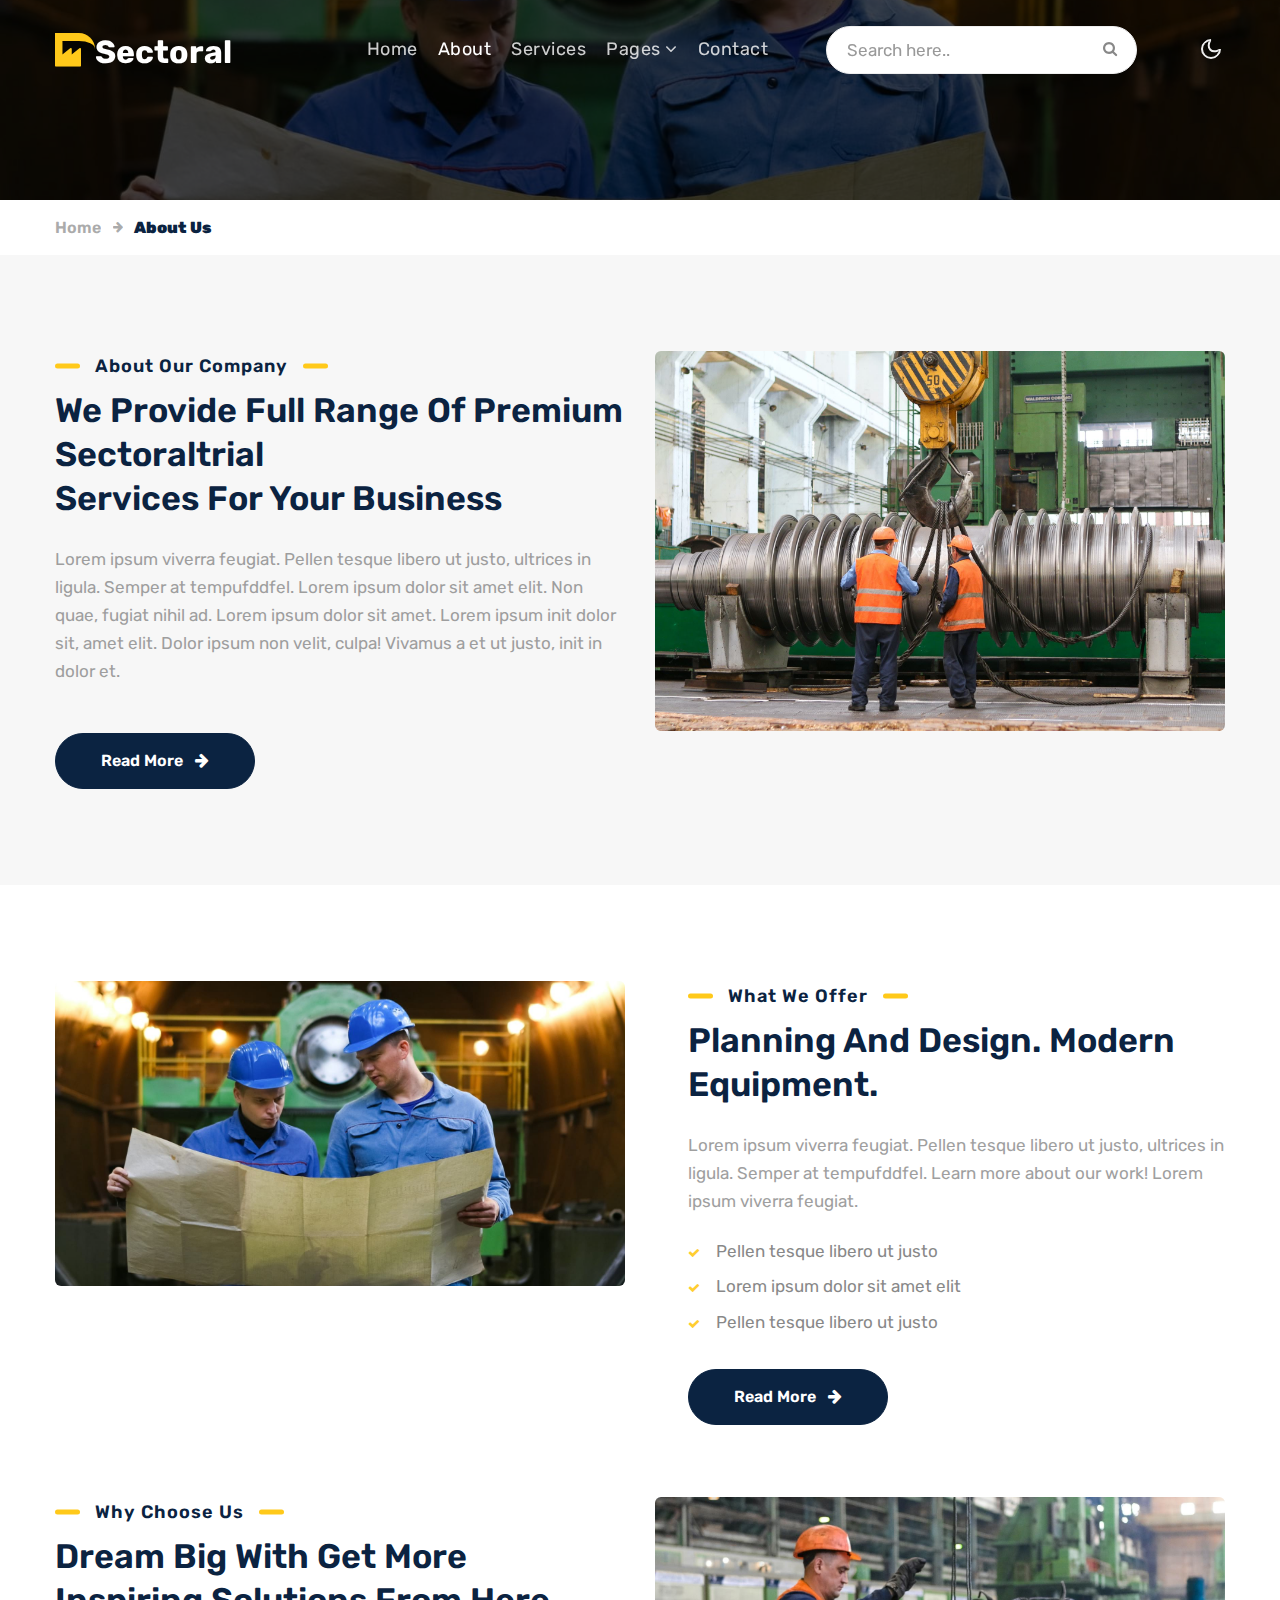
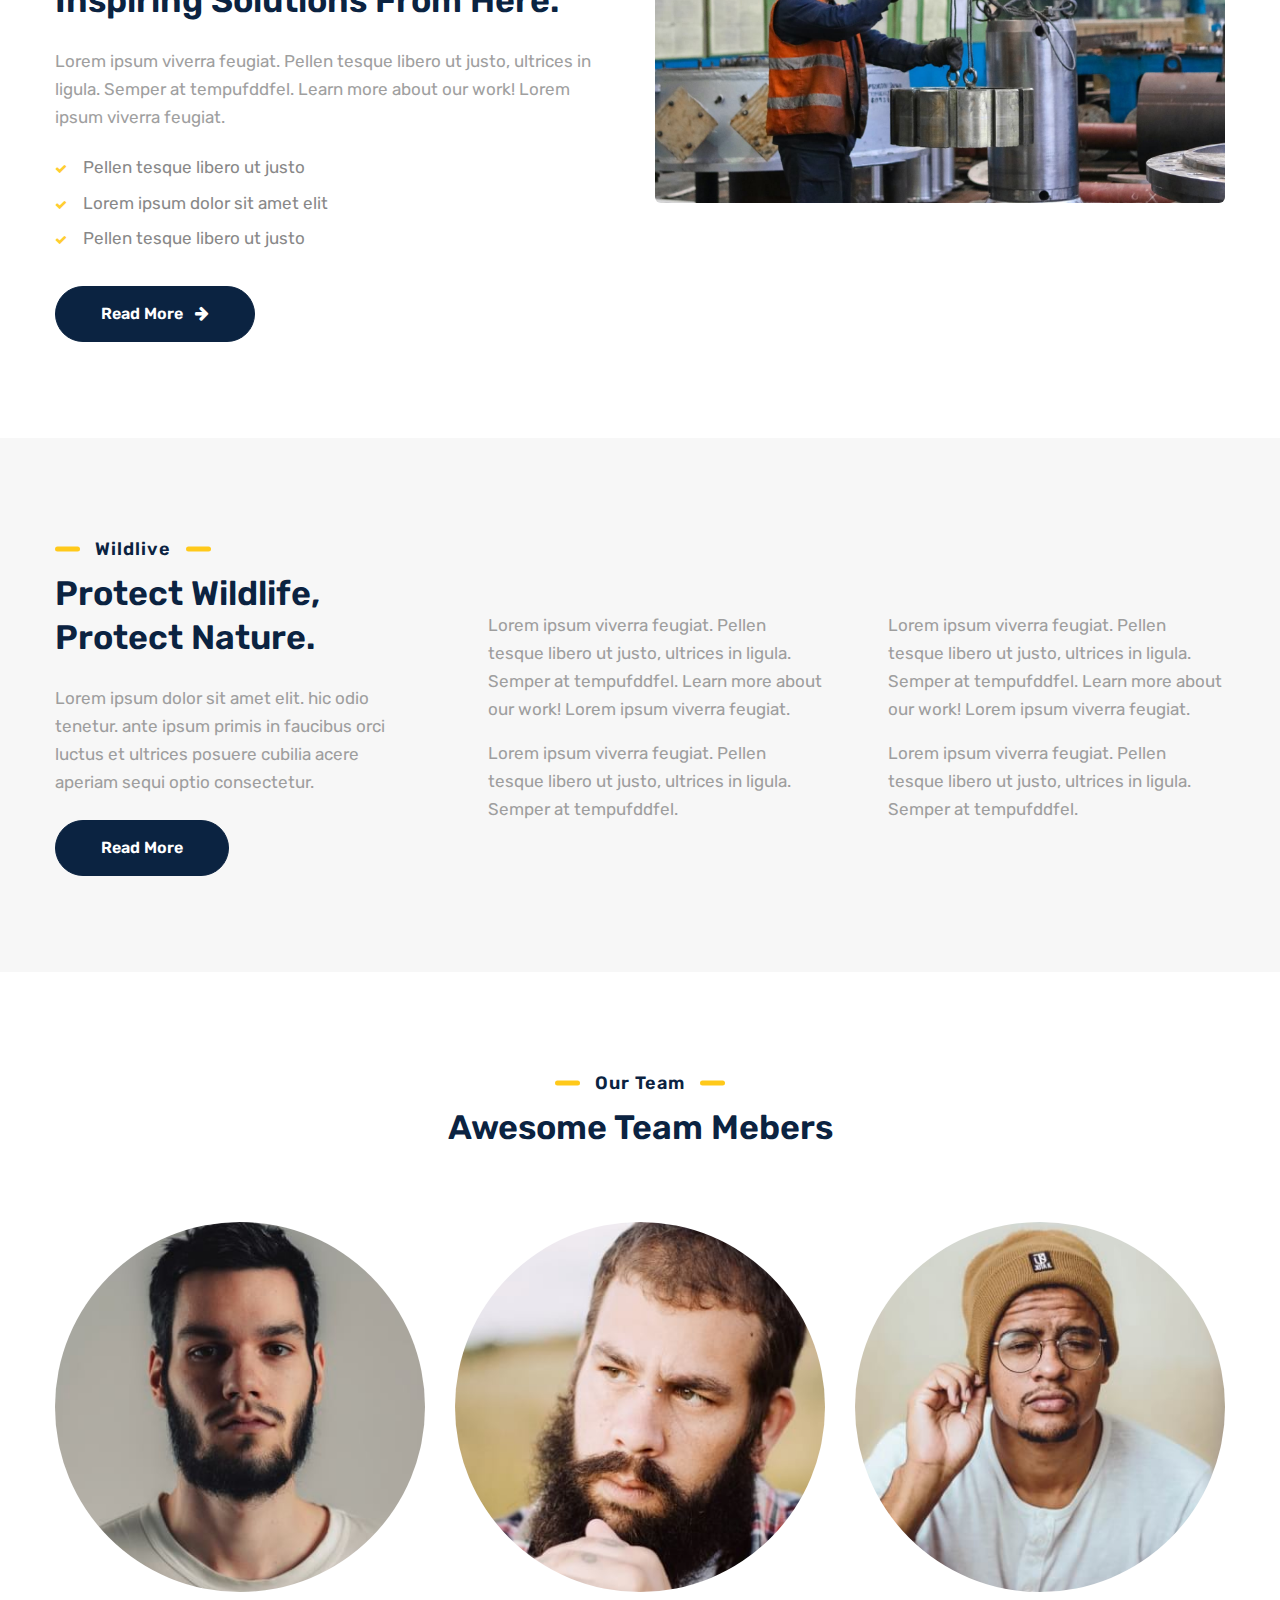
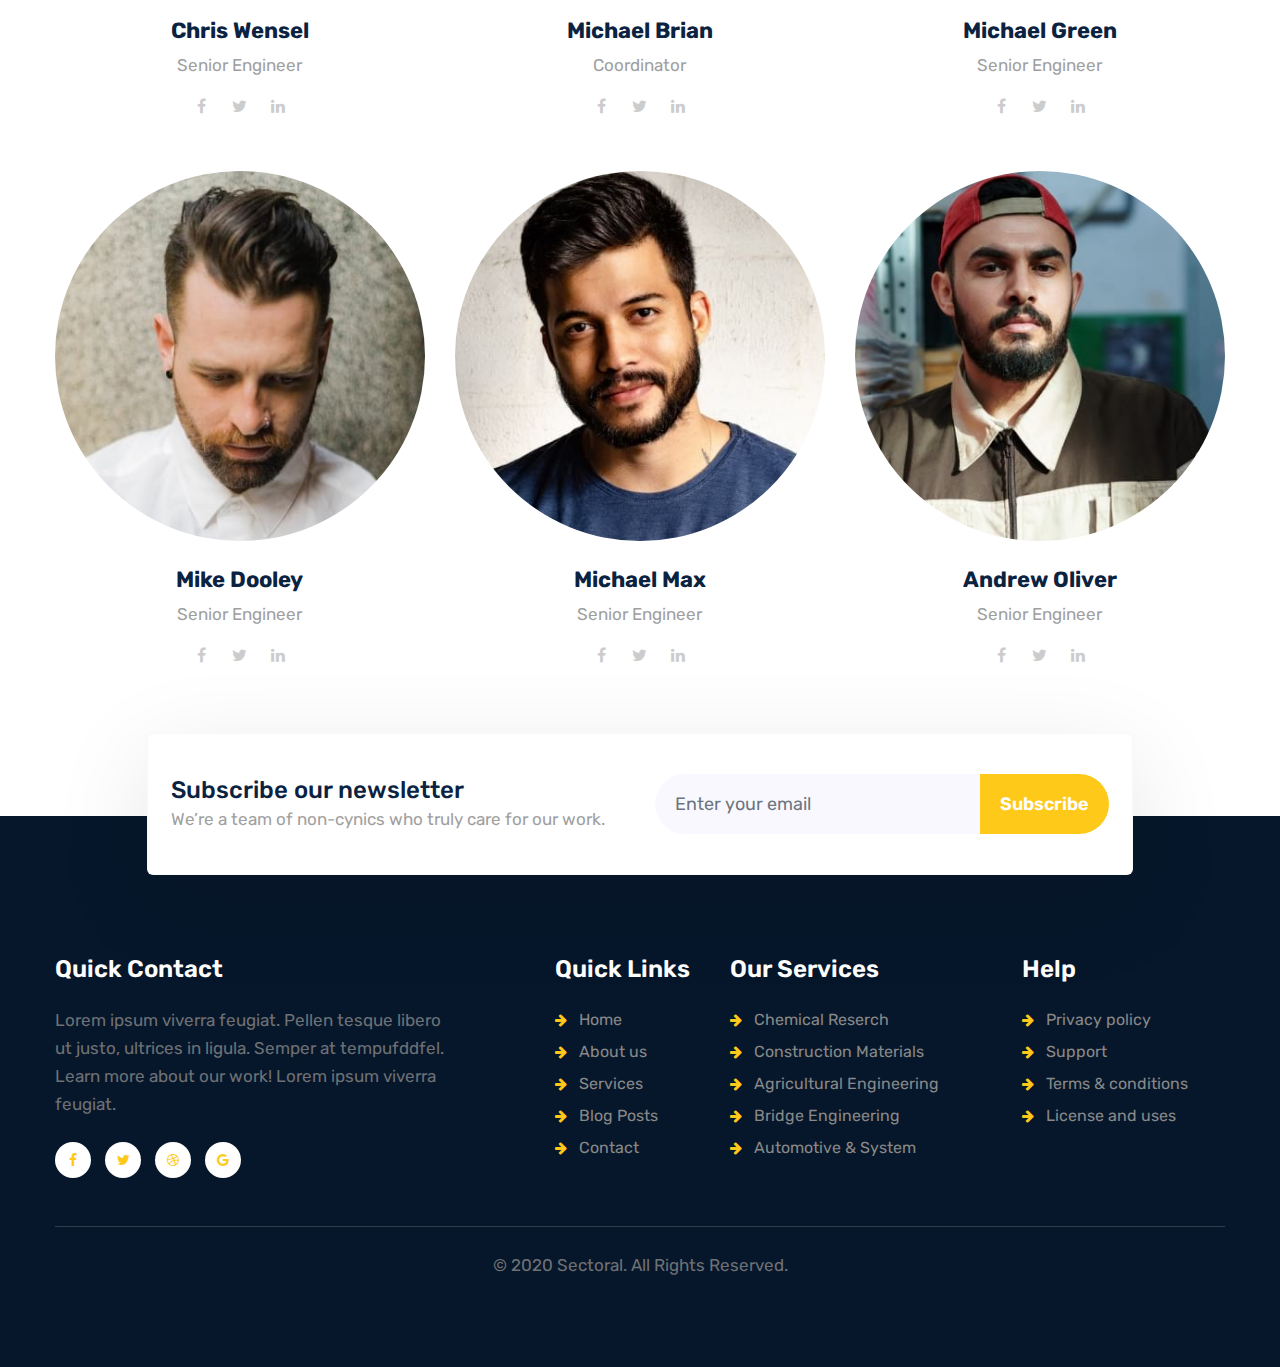
<file: about.html>
<!doctype html>
<html lang="zxx">

<head>
  <!-- Required meta tags -->
  <meta charset="utf-8">
  <meta name="viewport" content="width=device-width, initial-scale=1, shrink-to-fit=no">
  <meta name="keywords"
    content="Sectoral Responsive web template, Bootstrap Web Templates, Android Compatible web template, Smartphone Compatible web template, free webdesigns for Nokia, Samsung, LG, SonyEricsson, Motorola web design" />
  <title>Sectoral an Industrial Category Bootstrap Responsive Web Template | Home  </title>
  <link href="//fonts.googleapis.com/css2?family=Rubik:wght@300;400;500;600&display=swap" rel="stylesheet">
  <!-- Template CSS -->
  <link rel="stylesheet" href="assets/css/style-liberty.css">
</head>

<body>
 <!--header-->
 <header id="site-header" class="w3lhny-head fixed-top">
  <div class="container">
    <nav class="navbar navbar-expand-lg stroke px-0">
      <h1> <a class="navbar-brand" href="index.html">
        <span class="sublog"><span class="fa fa-industry w3llog-icon" aria-hidden="true"></span>Sec</span>toral
      </a></h1>
      <!-- if logo is image enable this   
<a class="navbar-brand" href="#index.html">
    <img src="image-path" alt="Your logo" title="Your logo" style="height:35px;" />
</a> -->
      <button class="navbar-toggler  collapsed bg-gradient" type="button" data-toggle="collapse"
        data-target="#navbarTogglerDemo02" aria-controls="navbarTogglerDemo02" aria-expanded="false"
        aria-label="Toggle navigation">
        <span class="navbar-toggler-icon fa icon-expand fa-bars"></span>
        <span class="navbar-toggler-icon fa icon-close fa-times"></span>
      </button>

      <div class="collapse navbar-collapse" id="navbarTogglerDemo02">
        <ul class="navbar-nav mx-lg-auto">
          <li class="nav-item">
            <a class="nav-link" href="index.html">Home <span class="sr-only">(current)</span></a>
          </li>
          <li class="nav-item active">
            <a class="nav-link" href="about.html">About</a>
          </li>
          <li class="nav-item">
            <a class="nav-link" href="services.html">Services</a>
          </li>
          <li class="nav-item dropdown">
            <a class="nav-link dropdown-toggle" href="#" id="navbarDropdown" role="button" data-toggle="dropdown"
              aria-haspopup="true" aria-expanded="false">
              Pages <span class="fa fa-angle-down"></span>
            </a>
            <div class="dropdown-menu" aria-labelledby="navbarDropdown">
              <a class="dropdown-item" href="blog.html">Blog posts</a>
              <a class="dropdown-item" href="blog-single.html">Blog single</a>
              <a class="dropdown-item" href="error.html">404 page</a>
              <a class="dropdown-item" href="landing-single.html">Landing page</a>
            </div>
          </li>
          <li class="nav-item">
            <a class="nav-link" href="contact.html">Contact</a>
          </li>
          <!--/search-right-->
          <nav class="ml-lg-5">
            <div class="search-bar">
              <form class="search">
                <input type="search" class="search__input" name="search" placeholder="Search here.."
                  onload="equalWidth()" required>
                <span class="fa fa-search search__icon"></span>
              </form>
            </div>
          </nav>
          <!--//search-right-->
        </ul>
      </div>
      <!-- toggle switch for light and dark theme -->
      <div class="mobile-position">
        <nav class="navigation">
          <div class="theme-switch-wrapper">
            <label class="theme-switch" for="checkbox">
              <input type="checkbox" id="checkbox">
              <div class="mode-container">
                <i class="gg-sun"></i>
                <i class="gg-moon"></i>
              </div>
            </label>
          </div>
        </nav>
      </div>
      <!-- //toggle switch for light and dark theme -->
    </nav>
  </div>
</header>
<!--/header-->
  <!--/inner-page-->

  <div class="inner-banner">
  </div>
  <section class="w3l-breadcrumb">
    <div class="container">
      <ul class="breadcrumbs-custom-path">
        <li><a href="index.html">Home</a></li>
        <li class="active"><span class="fa fa-arrow-right mx-2" aria-hidden="true"></span> About Us</li>
      </ul>
    </div>
  </section>
  <!--//inner-page-->
  <!-- about page about section -->
  <section class="w3l-index3" id="about">
    <div class="midd-w3 py-5">
      <div class="container py-lg-5 py-md-3">
        <div class="row">
          <div class="col-lg-6 mb-lg-0 mb-md-5 mb-4 align-self">
            <h6 class="title-subhny">About Our Company</h6>
            <h3 class="title-w3l mt-2">We provide full range of Premium Sectoraltrial  <br>Services for your business</h3>
            <p class="mt-md-4 mt-3">Lorem ipsum viverra feugiat. Pellen tesque libero ut justo,
              ultrices in ligula. Semper at tempufddfel. Lorem ipsum dolor sit amet
              elit. Non quae, fugiat nihil ad. Lorem ipsum dolor sit amet. Lorem ipsum init
              dolor sit, amet elit. Dolor ipsum non velit, culpa! Vivamus a et ut justo, init in dolor et.</p>
              <a class="btn btn-style btn-primary mt-sm-5 mt-4 mr-2" href="about.html">Read More <span class="fa fa-arrow-right ml-2" aria-hidden="true"></span></a>
            </div>
          <div class="col-lg-6">
            <div class="position-relative">
              <img src="assets/images/b1.jpg" alt="" class="radius-image img-fluid">
            </div>
          </div>
        </div>
      </div>
    </div>
  </section>

  <!-- home page block grids -->
  <section class="w3l-index2" id="about1">
    <div class="midd-w3 py-5">
      <div class="container py-lg-5 py-md-4 py-2">
        <div class="row">
          <div class="col-lg-6 left-wthree-img">
            <div class="position-relative">
              <img src="assets/images/bg2.jpg" alt="" class="radius-image img-fluid">
            </div>
          </div>
          <div class="col-lg-6 mt-lg-0 mt-5 pl-lg-5 align-self">
            <h6 class="title-subhny">What We Offer</h6>
            <h3 class="title-w3l mt-2">Planning and design.
              Modern equipment.</h3>
            <p class="mt-4">Lorem ipsum viverra feugiat. Pellen tesque libero ut justo,
              ultrices in ligula. Semper at tempufddfel. Learn more about our work!
              Lorem ipsum viverra feugiat.
            </p>
            <ul class="w3l-right-book mt-4">
              <li><span class="fa fa-check" aria-hidden="true"></span>Pellen tesque libero ut justo</li>
              <li><span class="fa fa-check" aria-hidden="true"></span>Lorem ipsum dolor sit amet elit</li>
              <li><span class="fa fa-check" aria-hidden="true"></span>Pellen tesque libero ut justo</li>
            </ul>
            <a class="btn btn-style btn-primary mt-4" href="about.html">Read More <span class="fa fa-arrow-right ml-2" aria-hidden="true"></span></a>
          </div>

        </div>
        <div class="row mt-5 pt-lg-4">

          <div class="col-lg-6 mb-lg-0 mb-5 pr-lg-5 align-self">
            <h6 class="title-subhny">Why Choose Us</h6>
            <h3 class="title-w3l mt-2">Dream big with get more inspiring solutions from here.</h3>
            <p class="mt-4">Lorem ipsum viverra feugiat. Pellen tesque libero ut justo,
              ultrices in ligula. Semper at tempufddfel. Learn more about our work!
              Lorem ipsum viverra feugiat.
            </p>
            <ul class="w3l-right-book mt-4">
              <li><span class="fa fa-check" aria-hidden="true"></span>Pellen tesque libero ut justo</li>
              <li><span class="fa fa-check" aria-hidden="true"></span>Lorem ipsum dolor sit amet elit</li>
              <li><span class="fa fa-check" aria-hidden="true"></span>Pellen tesque libero ut justo</li>
            </ul>
            <a class="btn btn-style btn-primary mt-4" href="about.html">Read More <span class="fa fa-arrow-right ml-2" aria-hidden="true"></span></a>
          </div>
          <div class="col-lg-6 left-wthree-img">
            <div class="position-relative">
              <img src="assets/images/bg1.jpg" alt="" class="radius-image img-fluid">
            </div>
          </div>
        </div>
      </div>
    </div>
  </section>
  <!-- home page block grids -->
    <!-- //about page about section -->
    <section class="w3l-index3" id="about1">
      <div class="midd-w3 py-5">
        <div class="container py-lg-5 py-md-4 py-2">
          <div class="row">
            <div class="col-lg-4 left-wthree-img">
              <span class="title-subhny mb-2">Wildlive</span>
              <h3 class="title-w3l mb-4">Protect wildlife, protect nature.</h3>
              <p class="">Lorem ipsum dolor sit amet elit. hic odio tenetur. ante ipsum primis in
                faucibus orci luctus et ultrices posuere cubilia acere aperiam sequi optio consectetur.</p>
                <a href="about.html" class="btn btn-style btn-primary mt-4">Read More</a>
            </div>
            <div class="col-lg-4 mt-lg-0 mt-5 pl-lg-5 align-self">
              <p class="mt-4">Lorem ipsum viverra feugiat. Pellen tesque libero ut justo,
                ultrices in ligula. Semper at tempufddfel. Learn more about our work!
                Lorem ipsum viverra feugiat.
              </p>
              <p class="mt-3">Lorem ipsum viverra feugiat. Pellen tesque libero ut justo,
                ultrices in ligula. Semper at tempufddfel.</p>
            </div>
            <div class="col-lg-4 mt-lg-0 mt-5 pl-lg-5 align-self">
              <p class="mt-4">Lorem ipsum viverra feugiat. Pellen tesque libero ut justo,
                ultrices in ligula. Semper at tempufddfel. Learn more about our work!
                Lorem ipsum viverra feugiat.
              </p>
              <p class="mt-3">Lorem ipsum viverra feugiat. Pellen tesque libero ut justo,
                ultrices in ligula. Semper at tempufddfel.</p>
            </div>
          </div>
        </div>
      </div>
    </section>
  <!--/team-->
  <section class="w3l-team py-5" id="team">
    <div class="container py-lg-5 py-md-4 py-2">
      <div class="header-section text-center mx-0 mb-md-5 mb-4">
        <h6 class="title-subhny">Our Team</h6>
        <h3 class="title-w3l mt-2">Awesome team mebers</h3>
      </div>
      <div class="row bottom-ab-grids mt-4 pb-lg-5">
        <div class="col-lg-4 col-6 team-info text-center mt-4 ">
          <div class="column position-relative">
            <a href="#url"><img src="assets/images/team1.jpg" alt="" class="img-fluid team-image" /></a>
          </div>
          <div class="column">
            <h3 class="name-pos"><a href="#url">Chris Wensel</a></h3>
            <p>Senior Engineer</p>
            <div class="social">
              <a href="#facebook" class="facebook"><span class="fa fa-facebook" aria-hidden="true"></span></a>
              <a href="#twitter" class="twitter"><span class="fa fa-twitter" aria-hidden="true"></span></a>
              <a href="#linkedin" class="linkedin"><span class="fa fa-linkedin" aria-hidden="true"></span></a>
            </div>
          </div>
        </div>
        <div class="col-lg-4 col-6  team-info text-center mt-4 ">
          <div class="column position-relative">
            <a href="#url"><img src="assets/images/team2.jpg" alt="" class="img-fluid  team-image" /></a>
          </div>
          <div class="column">
            <h3 class="name-pos"><a href="#url">Michael Brian</a></h3>
            <p>Coordinator</p>
            <div class="social">
              <a href="#facebook" class="facebook"><span class="fa fa-facebook" aria-hidden="true"></span></a>
              <a href="#twitter" class="twitter"><span class="fa fa-twitter" aria-hidden="true"></span></a>
              <a href="#linkedin" class="linkedin"><span class="fa fa-linkedin" aria-hidden="true"></span></a>
            </div>
          </div>
        </div>
        <div class="col-lg-4 col-6 team-info text-center mt-4">
          <div class="column position-relative">
            <a href="#url"><img src="assets/images/team3.jpg" alt="" class="img-fluid team-image" /></a>
          </div>
          <div class="column">
            <h3 class="name-pos"><a href="#url">Michael Green</a></h3>
            <p>Senior Engineer</p>
            <div class="social">
              <a href="#facebook" class="facebook"><span class="fa fa-facebook" aria-hidden="true"></span></a>
              <a href="#twitter" class="twitter"><span class="fa fa-twitter" aria-hidden="true"></span></a>
              <a href="#linkedin" class="linkedin"><span class="fa fa-linkedin" aria-hidden="true"></span></a>
            </div>
          </div>
        </div>
        <div class="col-lg-4 col-6 team-info text-center mt-lg-5 mt-4">
          <div class="column position-relative">
            <a href="#url"><img src="assets/images/team4.jpg" alt="" class="img-fluid  team-image" /></a>
          </div>
          <div class="column">
            <h3 class="name-pos"><a href="#url">Mike Dooley</a></h3>
            <p>Senior Engineer</p>
            <div class="social">
              <a href="#facebook" class="facebook"><span class="fa fa-facebook" aria-hidden="true"></span></a>
              <a href="#twitter" class="twitter"><span class="fa fa-twitter" aria-hidden="true"></span></a>
              <a href="#linkedin" class="linkedin"><span class="fa fa-linkedin" aria-hidden="true"></span></a>
            </div>
          </div>
        </div>
        <div class="col-lg-4 col-6 team-info text-center mt-lg-5 mt-4">
          <div class="column position-relative">
            <a href="#url"><img src="assets/images/team5.jpg" alt="" class="img-fluid  team-image" /></a>
          </div>
          <div class="column">
            <h3 class="name-pos"><a href="#url">Michael Max</a></h3>
            <p>Senior Engineer</p>
            <div class="social">
              <a href="#facebook" class="facebook"><span class="fa fa-facebook" aria-hidden="true"></span></a>
              <a href="#twitter" class="twitter"><span class="fa fa-twitter" aria-hidden="true"></span></a>
              <a href="#linkedin" class="linkedin"><span class="fa fa-linkedin" aria-hidden="true"></span></a>
            </div>
          </div>
        </div>
        <div class="col-lg-4 col-6 team-info text-center mt-lg-5 mt-4">
          <div class="column position-relative">
            <a href="#url"><img src="assets/images/team6.jpg" alt="" class="img-fluid  team-image" /></a>
          </div>
          <div class="column">
            <h3 class="name-pos"><a href="#url">Andrew Oliver</a></h3>
            <p>Senior Engineer</p>
            <div class="social">
              <a href="#facebook" class="facebook"><span class="fa fa-facebook" aria-hidden="true"></span></a>
              <a href="#twitter" class="twitter"><span class="fa fa-twitter" aria-hidden="true"></span></a>
              <a href="#linkedin" class="linkedin"><span class="fa fa-linkedin" aria-hidden="true"></span></a>
            </div>
          </div>
        </div>
      </div>
    </div>
  </section>
  <!--//team-->
  <!-- footer-28 block -->
  <footer class="footer-28 position-relative py-5">
    <div class="container py-lg-3">
      <div class="w3l-forms-9 px-md-2" id="newsletter">
        <div class="main-w3 py-4">
          <div class="container-fluid py-lg-3 py-2">
            <div class="row align-items-center">
              <div class="main-midd col-lg-6">
                <h4 class="">Subscribe our newsletter</h4>
                <p>We’re a team of non-cynics who truly care for our work.</p>
              </div>
              <div class="main-midd-2 col-lg-6 mt-lg-0 mt-4">
                <form action="#url" method="GET" class="rightside-form d-sm-flex">
                  <input type="email" class="form-control" name="email" placeholder="Enter your email">
                  <button class="btn" type="submit">Subscribe</button>
                </form>
              </div>
            </div>
          </div>
        </div>
      </div>
      <div class="row footer-top-28 mt-4">
        <div class="col-lg-5 footer-list-28 pr-lg-5 mt-5">
          <h6 class="footer-title-28">Quick Contact</h6>
          <p class="pr-lg-5">Lorem ipsum viverra feugiat. Pellen tesque libero ut justo, ultrices in ligula. Semper at
            tempufddfel. Learn more about our work! Lorem ipsum viverra feugiat.</p>

          <div class="main-social-footer-28 mt-4">
            <ul class="social-icons">
              <li class="facebook">
                <a href="#link" title="Facebook">
                  <span class="fa fa-facebook" aria-hidden="true"></span>
                </a>
              </li>
              <li class="twitter">
                <a href="#link" title="Twitter">
                  <span class="fa fa-twitter" aria-hidden="true"></span>
                </a>
              </li>
              <li class="dribbble">
                <a href="#link" title="Dribbble">
                  <span class="fa fa-dribbble" aria-hidden="true"></span>
                </a>
              </li>
              <li class="google">
                <a href="#link" title="Google">
                  <span class="fa fa-google" aria-hidden="true"></span>
                </a>
              </li>
            </ul>
          </div>
        </div>
        <div class="col-lg-7">
          <div class="row">
            <div class="col-md-3 col-sm-6 footer-list-28 mt-5">
              <h6 class="footer-title-28">Quick Links</h6>
              <ul>
                <li><a href="index.html"><span class="fa fa-arrow-right mr-2" aria-hidden="true"></span> Home</a></li>
                <li><a href="about.html"><span class="fa fa-arrow-right mr-2" aria-hidden="true"></span> About us</a></li>
                <li><a href="services.html"><span class="fa fa-arrow-right mr-2" aria-hidden="true"></span> Services</a></li>
                <li><a href="blog.html"><span class="fa fa-arrow-right mr-2" aria-hidden="true"></span> Blog Posts</a></li>
                <li><a href="contact.html"><span class="fa fa-arrow-right mr-2" aria-hidden="true"></span> Contact</a></li>
              </ul>
            </div>
            <div class="col-md-5 col-sm-6 footer-list-28 mt-5">
              <h6 class="footer-title-28">Our Services</h6>
              <ul>
                <li><a href="#reserch"><span class="fa fa-arrow-right mr-2" aria-hidden="true"></span> Chemical Reserch</a></li>
                <li><a href="#construction"><span class="fa fa-arrow-right mr-2" aria-hidden="true"></span> Construction Materials</a></li>
                <li><a href="#agricultural"><span class="fa fa-arrow-right mr-2" aria-hidden="true"></span> Agricultural Engineering</a></li>
                <li><a href="#bridge"><span class="fa fa-arrow-right mr-2" aria-hidden="true"></span> Bridge Engineering</a></li>
                <li><a href="#automotive"><span class="fa fa-arrow-right mr-2" aria-hidden="true"></span> Automotive & System</a></li>
              </ul>
            </div>
            <div class="col-md-4 col-sm-6 footer-list-28 mt-5">
              <h6 class="footer-title-28">Help</h6>
              <ul>
                <li><a href="#privacy"><span class="fa fa-arrow-right mr-2" aria-hidden="true"></span> Privacy policy</a></li>
                <li><a href="#support"><span class="fa fa-arrow-right mr-2" aria-hidden="true"></span> Support</a></li>
                <li><a href="#terms"><span class="fa fa-arrow-right mr-2" aria-hidden="true"></span> Terms & conditions</a></li>
                <li><a href="#license"><span class="fa fa-arrow-right mr-2" aria-hidden="true"></span> License and uses</a></li>
              </ul>
            </div>

          </div>
        </div>
      </div>
      <div class="midd-footer-28 align-center py-4 mt-5">
        <p class="copy-footer-28 text-center"> &copy; 2020 Sectoral. All Rights Reserved.</p>
      </div>
    </div>


    <!-- move top -->
    <button onclick="topFunction()" id="movetop" title="Go to top">
      &#10548;
    </button>
    <script>
      // When the user scrolls down 20px from the top of the document, show the button
      window.onscroll = function () {
        scrollFunction()
      };

      function scrollFunction() {
        if (document.body.scrollTop > 20 || document.documentElement.scrollTop > 20) {
          document.getElementById("movetop").style.display = "block";
        } else {
          document.getElementById("movetop").style.display = "none";
        }
      }

      // When the user clicks on the button, scroll to the top of the document
      function topFunction() {
        document.body.scrollTop = 0;
        document.documentElement.scrollTop = 0;
      }
    </script>
    <!-- /move top -->
    <!-- //footer-28 block -->
  </footer>

  <!-- Template JavaScript -->
  <script src="assets/js/jquery-3.3.1.min.js"></script>
  <script src="assets/js/theme-change.js"></script>
  <!--/MENU-JS-->
  <script>
    $(window).on("scroll", function () {
      var scroll = $(window).scrollTop();

      if (scroll >= 80) {
        $("#site-header").addClass("nav-fixed");
      } else {
        $("#site-header").removeClass("nav-fixed");
      }
    });

    //Main navigation Active Class Add Remove
    $(".navbar-toggler").on("click", function () {
      $("header").toggleClass("active");
    });
    $(document).on("ready", function () {
      if ($(window).width() > 991) {
        $("header").removeClass("active");
      }
      $(window).on("resize", function () {
        if ($(window).width() > 991) {
          $("header").removeClass("active");
        }
      });
    });
  </script>
  <!--//MENU-JS-->

  <script src="assets/js/bootstrap.min.js"></script>

</body>

</html>
</file>
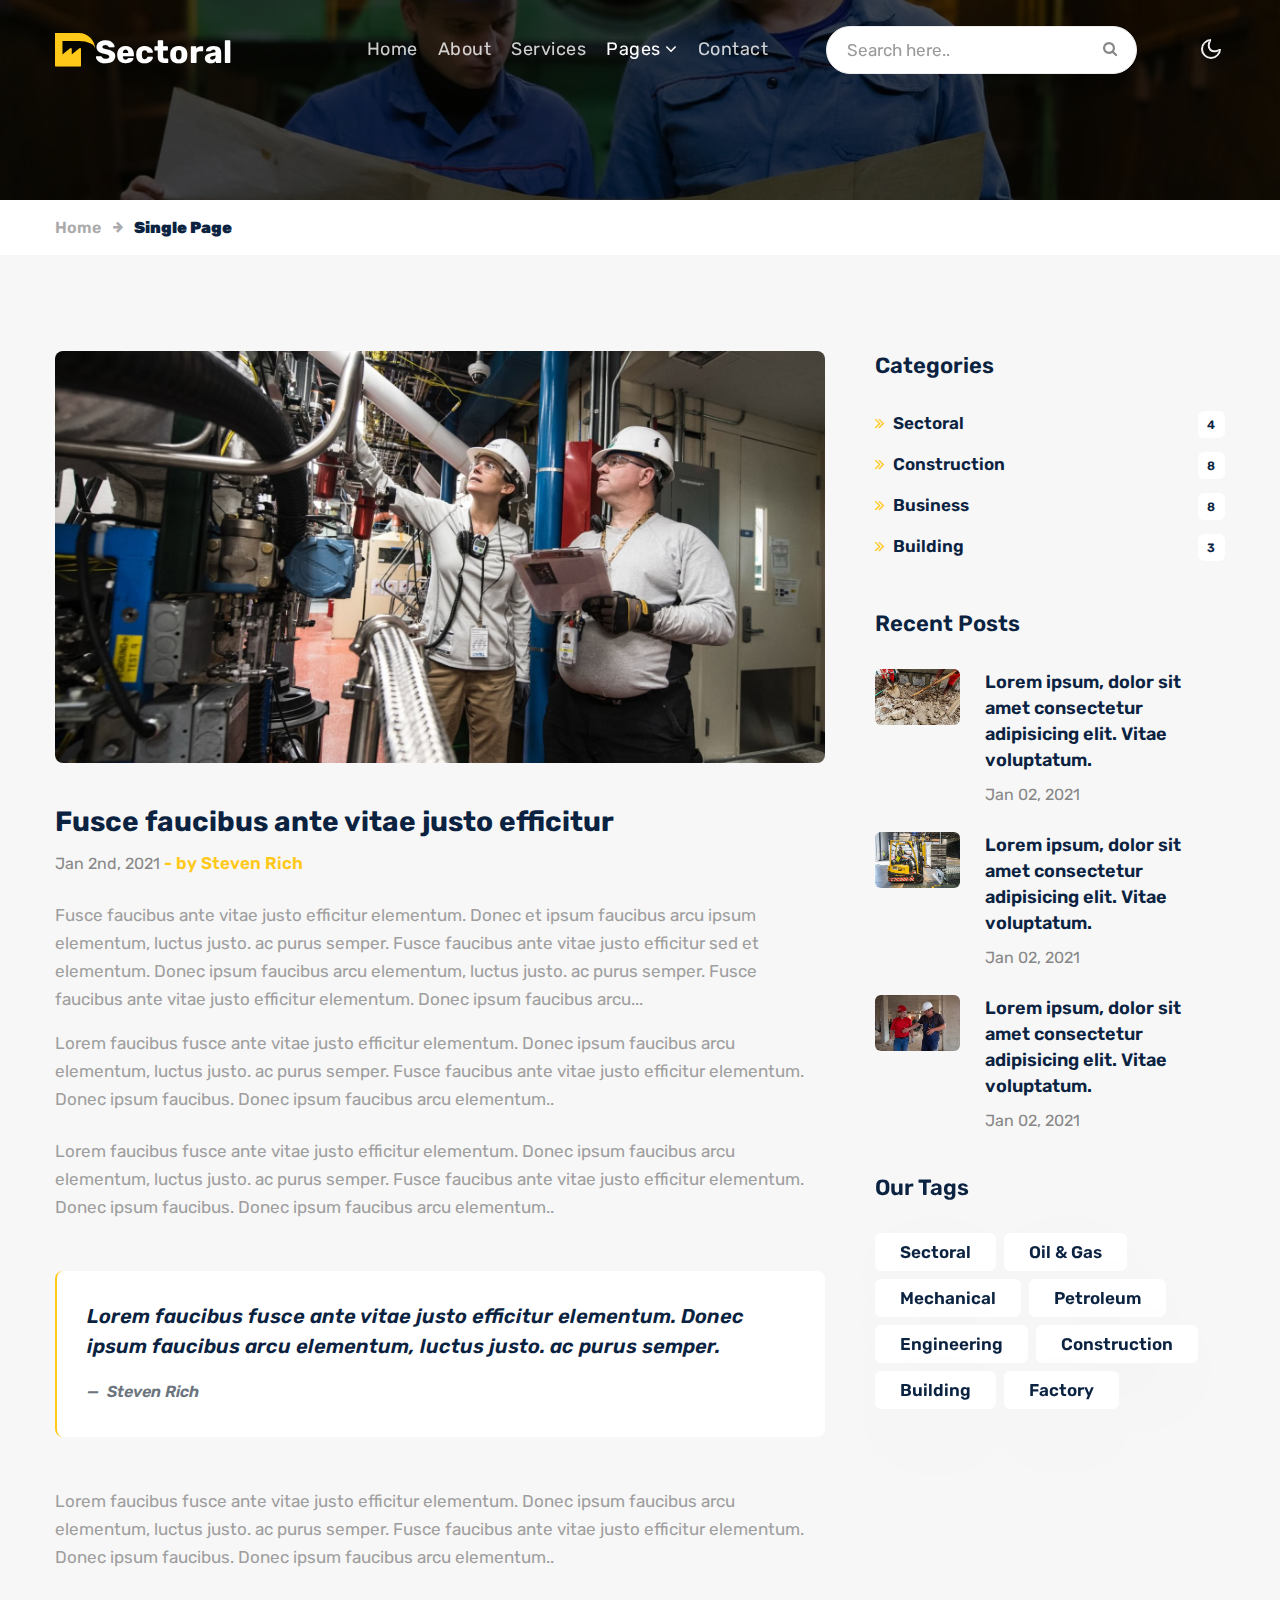
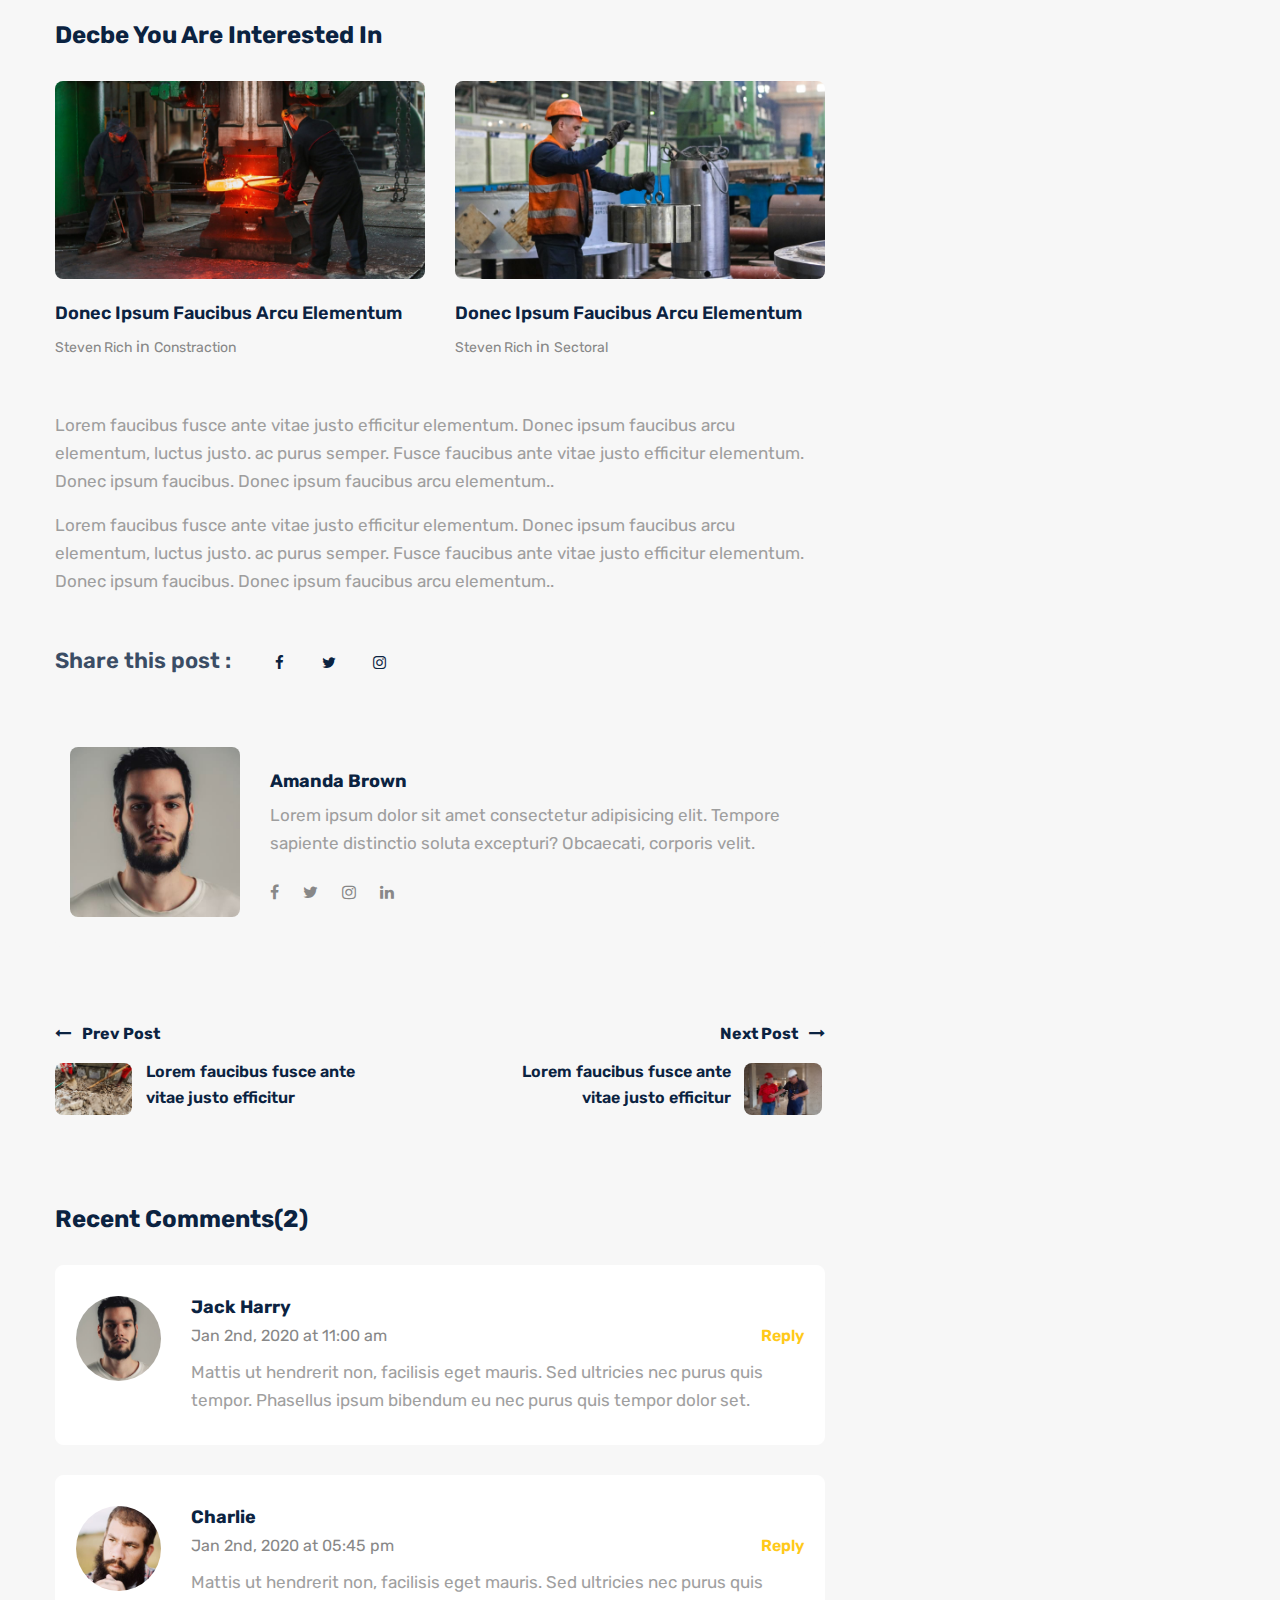
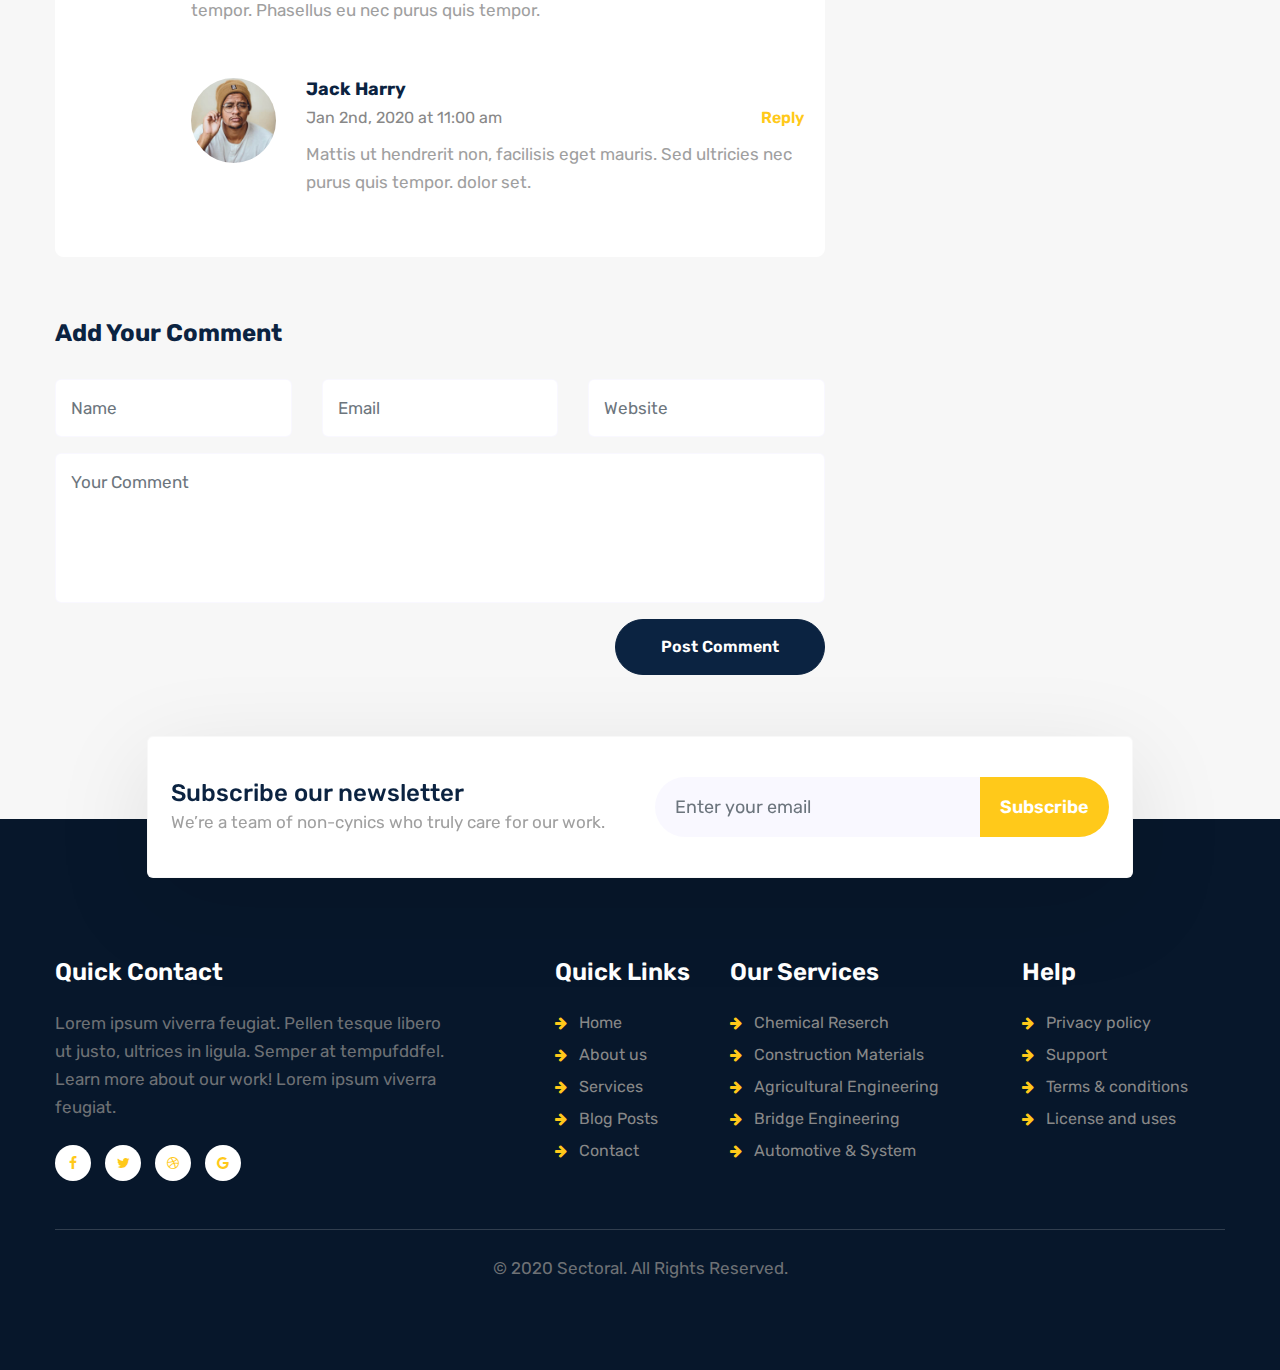
<file: blog-single.html>
<!doctype html>
<html lang="zxx">

<head>
  <!-- Required meta tags -->
  <meta charset="utf-8">
  <meta name="viewport" content="width=device-width, initial-scale=1, shrink-to-fit=no">
  <meta name="keywords"
    content="Sectoral Responsive web template, Bootstrap Web Templates, Android Compatible web template, Smartphone Compatible web template, free webdesigns for Nokia, Samsung, LG, SonyEricsson, Motorola web design" />
  <title>Sectoral an Industrial Category Bootstrap Responsive Web Template | Home  </title>
  <link href="//fonts.googleapis.com/css2?family=Rubik:wght@300;400;500;600&display=swap" rel="stylesheet">
  <!-- Template CSS -->
  <link rel="stylesheet" href="assets/css/style-liberty.css">
</head>

<body>
  <!--header-->
  <header id="site-header" class="w3lhny-head fixed-top">
    <div class="container">
      <nav class="navbar navbar-expand-lg stroke px-0">
        <h1> <a class="navbar-brand" href="index.html">
          <span class="sublog"><span class="fa fa-industry w3llog-icon" aria-hidden="true"></span>Sec</span>toral
        </a></h1>
        <!-- if logo is image enable this   
  <a class="navbar-brand" href="#index.html">
      <img src="image-path" alt="Your logo" title="Your logo" style="height:35px;" />
  </a> -->
        <button class="navbar-toggler  collapsed bg-gradient" type="button" data-toggle="collapse"
          data-target="#navbarTogglerDemo02" aria-controls="navbarTogglerDemo02" aria-expanded="false"
          aria-label="Toggle navigation">
          <span class="navbar-toggler-icon fa icon-expand fa-bars"></span>
          <span class="navbar-toggler-icon fa icon-close fa-times"></span>
        </button>

        <div class="collapse navbar-collapse" id="navbarTogglerDemo02">
          <ul class="navbar-nav mx-lg-auto">
            <li class="nav-item">
              <a class="nav-link" href="index.html">Home <span class="sr-only">(current)</span></a>
            </li>
            <li class="nav-item">
              <a class="nav-link" href="about.html">About</a>
            </li>
            <li class="nav-item">
              <a class="nav-link" href="services.html">Services</a>
            </li>
            <li class="nav-item dropdown active">
              <a class="nav-link dropdown-toggle" href="#" id="navbarDropdown" role="button" data-toggle="dropdown"
                aria-haspopup="true" aria-expanded="false">
                Pages <span class="fa fa-angle-down"></span>
              </a>
              <div class="dropdown-menu" aria-labelledby="navbarDropdown">
                <a class="dropdown-item" href="blog.html">Blog posts</a>
                <a class="dropdown-item" href="blog-single.html">Blog single</a>
                <a class="dropdown-item" href="error.html">404 page</a>
                <a class="dropdown-item" href="landing-single.html">Landing page</a>
              </div>
            </li>
            <li class="nav-item">
              <a class="nav-link" href="contact.html">Contact</a>
            </li>
            <!--/search-right-->
            <nav class="ml-lg-5">
              <div class="search-bar">
                <form class="search">
                  <input type="search" class="search__input" name="search" placeholder="Search here.."
                    onload="equalWidth()" required>
                  <span class="fa fa-search search__icon"></span>
                </form>
              </div>
            </nav>
            <!--//search-right-->
          </ul>
        </div>
        <!-- toggle switch for light and dark theme -->
        <div class="mobile-position">
          <nav class="navigation">
            <div class="theme-switch-wrapper">
              <label class="theme-switch" for="checkbox">
                <input type="checkbox" id="checkbox">
                <div class="mode-container">
                  <i class="gg-sun"></i>
                  <i class="gg-moon"></i>
                </div>
              </label>
            </div>
          </nav>
        </div>
        <!-- //toggle switch for light and dark theme -->
      </nav>
    </div>
  </header>
  <!--/header-->
  <!--/inner-page-->

  <div class="inner-banner">
  </div>
  <section class="w3l-breadcrumb">
    <div class="container">
      <ul class="breadcrumbs-custom-path">
        <li><a href="index.html">Home</a></li>
        <li class="active"><span class="fa fa-arrow-right mx-2" aria-hidden="true"></span> Single Page</li>
      </ul>
    </div>
  </section>
  <!--//inner-page-->
  <!--/blog-->
  <section class="w3l-text-11 py-5">
    <div class="text11 py-md-5 py-4">
      <div class="container">
        <div class="row">
          <div class="col-lg-8 text11-content">
            <img src="assets/images/bg.jpg" class="img-fluid" alt="">
            <h4 class="">Fusce faucibus ante vitae justo efficitur</h4>
            <h6>Jan 2nd, 2021</h6>
            <a href="#admin" class="admin">- by Steven Rich </a>
            <p class="mt-4 mb-3">Fusce faucibus ante vitae justo efficitur elementum. Donec et ipsum faucibus
              arcu
              ipsum elementum, luctus justo. ac purus semper. Fusce faucibus ante vitae justo efficitur sed et
              elementum. Donec ipsum
              faucibus arcu elementum, luctus justo. ac purus semper. Fusce faucibus ante vitae justo
              efficitur
              elementum. Donec ipsum faucibus arcu...</p>
              <p class="mb-4">Lorem faucibus fusce ante vitae justo efficitur elementum. Donec ipsum faucibus
                arcu elementum, luctus justo. ac purus semper. Fusce faucibus ante vitae justo efficitur
                elementum. Donec ipsum faucibus. Donec ipsum faucibus arcu elementum..</p>
              
              <p class="mb-3">Lorem faucibus fusce ante vitae justo efficitur elementum. Donec ipsum faucibus
                arcu elementum, luctus justo. ac purus semper. Fusce faucibus ante vitae justo efficitur
                elementum. Donec ipsum faucibus. Donec ipsum faucibus arcu elementum..</p>
            <h5 class="quote">
              Lorem faucibus fusce ante vitae justo efficitur elementum. Donec ipsum faucibus
                arcu elementum, luctus justo. ac purus semper.
              <footer class="blockquote-footer mt-3"> Steven Rich </footer>
            </h5>
  
            <p class="mb-3">Lorem faucibus fusce ante vitae justo efficitur elementum. Donec ipsum faucibus
              arcu elementum, luctus justo. ac purus semper. Fusce faucibus ante vitae justo efficitur
              elementum. Donec ipsum faucibus. Donec ipsum faucibus arcu elementum..</p>
              <div class="item mt-5">
                <h3 class="aside-title">Decbe You are Interested in </h3>
                <div class="row">
                  <div class="col-lg-6">
                    <div class="list-view list-view1">
                      <div class="grids5-info">
                        <a href="blog-single.html" class="d-block zoom"><img src="assets/images/bg3.jpg" alt=""
                            class="img-fluid radius-image news-image"></a>
                        <div class="blog-info align-self">
                          <a href="blog-single.html" class="blog-desc1">
                            Donec ipsum faucibus
                            arcu elementum
                          </a>
                          <div class="author align-items-center mt-2 mb-1">
                            <a href="#">Steven Rich </a> in <a href="#url"> Constraction</a>
                          </div>
                        </div>
                      </div>
                    </div>
                  </div>
  
                  <div class="col-lg-6 mt-lg-0 mt-5">
                    <div class="list-view list-view1">
                      <div class="grids5-info">
                        <a href="blog-single.html" class="d-block zoom"><img src="assets/images/bg1.jpg" alt=""
                            class="img-fluid radius-image news-image"></a>
                        <div class="blog-info align-self">
                          <a href="blog-single.html" class="blog-desc1">Donec ipsum faucibus
                            arcu elementum</a>
                          <div class="author align-items-center mt-2 mb-1">
                            <a href="#">Steven Rich </a> in <a href="#url"> Sectoral</a>
                          </div>
  
                        </div>
                      </div>
                    </div>
                  </div>
                </div>
            <p class="mb-3 mt-5">Lorem faucibus fusce ante vitae justo efficitur elementum. Donec ipsum faucibus
              arcu elementum, luctus justo. ac purus semper. Fusce faucibus ante vitae justo efficitur
              elementum. Donec ipsum faucibus. Donec ipsum faucibus arcu elementum..</p>
            <p class="mb-3">Lorem faucibus fusce ante vitae justo efficitur elementum. Donec ipsum faucibus
              arcu elementum, luctus justo. ac purus semper. Fusce faucibus ante vitae justo efficitur
              elementum. Donec ipsum faucibus. Donec ipsum faucibus arcu elementum..</p>
              </div>
            <div class="social-share-blog mt-5">
              <ul class="column3 social m-0 p-0">
                <li>
                  <p class="m-0 mr-4">Share this post :</p>
                </li>
                <li><a href="#facebook" class="facebook"><span class="fa fa-facebook"></span></a></li>
                <li><a href="#twitter" class="twitter"><span class="fa fa-twitter"></span></a></li>
                <li><a href="#instagram" class="instagram"><span class="fa fa-instagram"></span></a></li>
              </ul>
            </div>
            <div class="author-cardview my-5 pt-lg-3">
              <div class="row author-card author-listhny align-items-center">
                <div class="author-left col-md-3 mb-md-0 mb-4 pl-lg-0">
                  <a href="#url">
                    <img class="img-fluid img-curve" src="assets/images/team1.jpg" alt=" ">
                  </a>
                </div>
                <div class="author-right col-md-9 position-relative">
  
                  <h4 class="mt-0 mb-1"><a href="#url" class="title-team-28">Amanda Brown</a></h4>
                  <p class="para-team mb-0">Lorem ipsum dolor sit amet consectetur adipisicing elit. Tempore sapiente distinctio soluta excepturi?
                    Obcaecati, corporis velit.</p>
  
                  <div class="social mt-4">
                    <li><a href="#facebook" class="facebook"><span class="fa fa-facebook"></span></a></li>
                    <li><a href="#twitter" class="twitter"><span class="fa fa-twitter"></span></a></li>
                    <li><a href="#instagram" class="instagram"><span class="fa fa-instagram"></span></a></li>
                    <li><a href="#linkedin" class="linkedin"><span class="fa fa-linkedin"></span></a></li>
  
                  </div>
  
                </div>
              </div>
            </div>
            <nav class="post-navigation row mt-5 py-4">
              <div class="post-prev col-6 pr-sm-5">
                <span class="nav-title">
                  <span class="fa fa-long-arrow-left mr-2"></span> Prev Post </span>
                <a href="#url" rel="prev" class="posts-view posts-view-left">
                  <img src="assets/images/b4.jpg" class="img-fluid postimg d-none d-md-block">
                  <label>Lorem faucibus fusce ante vitae justo efficitur</label>
                </a>
                </div>
                <div class="post-next col-6 pl-sm-5 text-right">
                <span class="nav-title">
                  Next Post <span class="fa fa-long-arrow-right ml-2"> </span><span class="next-post pull-right"></span> </span>
                <a href="#url" rel="next" class="posts-view posts-view-right">
                  <label>Lorem faucibus fusce ante vitae justo efficitur</label>
                  <img src="assets/images/b5.jpg" class="img-fluid postimg d-none d-md-block">
                </a>
                </div>
            </nav>
            <div class="comments">
              <h3 class="aside-title ">Recent comments(2)</h3>
              <div class="comments-grids">
                <div class="media-grid">
                  <div class="media">
                    <a class="comment-img" href="#url"><img src="assets/images/team1.jpg" class="img-fluid"
                        width="100px" alt="placeholder image"></a>
                    <div class="media-body comments-grid-right">
                      <h5>Jack Harry</h5>
                      <ul class="p-0 comment">
                        <li class="">Jan 2nd, 2020 at 11:00 am</li>
                        <li>
                          <a href="#comment" class="replay"> Reply</a>
                        </li>
                      </ul>
                      <p>Mattis ut hendrerit non, facilisis eget mauris. Sed ultricies nec purus quis
                        tempor. Phasellus ipsum bibendum eu nec purus quis tempor dolor set.</p>
  
                    </div>
                  </div>
                </div>
                <div class="media-grid">
                  <div class="media">
                    <a class="comment-img" href="#url"><img src="assets/images/team2.jpg" class="img-fluid"
                        width="100px" alt="placeholder image"></a>
                    <div class="media-body comments-grid-right">
                      <h5>Charlie</h5>
                      <ul class="p-0 comment">
                        <li class="">Jan 2nd, 2020 at 05:45 pm </li>
                        <li>
                          <a href="#comment" class="replay"> Reply</a>
                        </li>
                      </ul>
                      <p>Mattis ut hendrerit non, facilisis eget mauris. Sed ultricies nec purus quis
                        tempor. Phasellus eu nec purus quis tempor.
                      </p>
                      <div class="media mt-4 mb-0 border-0 px-0">
                        <a class="comment-img" href="#url"><img src="assets/images/team3.jpg" class="img-fluid"
                            width="100px" alt="placeholder image"></a>
                        <div class="media-body comments-grid-right">
                          <h5>Jack Harry</h5>
                          <ul class="p-0 comment">
                            <li class="">Jan 2nd, 2020 at 11:00 am</li>
                            <li>
                              <a href="#comment" class="replay"> Reply</a>
                            </li>
                          </ul>
                          <p>Mattis ut hendrerit non, facilisis eget mauris. Sed ultricies nec purus quis
                            tempor. dolor set.</p>
  
                        </div>
                      </div>
                    </div>
                  </div>
                </div>
              </div>
            </div>
            <div class="leave-comment-form pb-lg-5" id="comment">
              <h3 class="aside-title">Add Your Comment</h3>
              <form action="#" method="post">
                <div class="input-grids">
                  <div class="row">
                    <div class="form-group col-lg-4">
                      <input type="text" name="Name" class="form-control" placeholder="Name" required="">
                    </div>
                    <div class="form-group col-lg-4">
                      <input type="email" name="Email" class="form-control" placeholder="Email" required="">
                    </div>
                    <div class="form-group col-lg-4">
                      <input type="text" name="Website" class="form-control" placeholder="Website" required="">
                    </div>
                  </div>
                  <div class="form-group">
                    <textarea name="Comment" class="form-control" placeholder="Your Comment" required=""></textarea>
                  </div>
                  
                </div>
                <div class="submit text-right">
                  <button class="btn btn-style btn-primary">Post Comment
                  </button></div>
              </form>
            </div>
          </div>
          <div class="sidebar-side col-lg-4 col-md-12 col-sm-12 mt-lg-0 mt-5">
            <aside class="sidebar">
        
              <div class="sidebar-widget sidebar-blog-category">
                <div class="sidebar-title">
                  <h4>Categories</h4>
                </div>
                <ul class="blog-cat">
                  <li><a href="#link"><span class="fa fa-angle-double-right"></span> Sectoral
                      <label>4</label></a></li>
                  <li><a href="#link"><span class="fa fa-angle-double-right"></span> Construction <label>8</label></a></li>
                  <li><a href="#link"><span class="fa fa-angle-double-right"></span> Business
                      <label>8</label></a></li>
                  <li><a href="#link"><span class="fa fa-angle-double-right"></span> Building <label>3</label></a></li>

                </ul>
              </div>

      <!-- Popular Post Widget-->
      <div class="sidebar-widget popular-posts">
        <div class="sidebar-title">
          <h4>Recent Posts</h4>
        </div>

        <article class="post">
          <figure class="post-thumb"><img src="assets/images/b4.jpg" class="radius-image" alt=""></figure>
          <div class="text"><a href="blog-single.html">Lorem ipsum, dolor sit amet consectetur adipisicing elit. Vitae voluptatum.</a>
          </div>
          <div class="post-info">Jan 02, 2021</div>
        </article>

        <article class="post">
          <figure class="post-thumb"><img src="assets/images/b3.jpg" class="radius-image" alt=""></figure>
          <div class="text"><a href="blog-single.html">Lorem ipsum, dolor sit amet consectetur adipisicing elit. Vitae voluptatum.
            </a></div>
          <div class="post-info">Jan 02, 2021</div>
        </article>

        <article class="post">
          <figure class="post-thumb"><img src="assets/images/b5.jpg" class="radius-image" alt=""></figure>
          <div class="text"><a href="blog-single.html">Lorem ipsum, dolor sit amet consectetur adipisicing elit. Vitae voluptatum.</a>
          </div>
          <div class="post-info">Jan 02, 2021</div>
        </article>

      </div>

              <!-- sidebar sticky -->
              <div class="sidebar-sticky">
                <div class="sidebar-sticky-fix">
                  <!--Blog Category Widget-->

                  <!-- Tags Widget-->
                  <div class="sidebar-widget popular-tags">
                    <div class="sidebar-title">
                      <h4>Our Tags</h4>
                    </div>
                    <a href="#url">Sectoral</a>
                    <a href="#url">Oil & Gas</a>
                    <a href="#url">Mechanical</a>
                    <a href="#url">Petroleum</a>
                    <a href="#url">Engineering</a>
                    <a href="#url">Construction</a>
                    <a href="#url">Building</a>
                    <a href="#url">Factory</a>
                  </div>

                  <!-- Subscribe Widget-->

                </div>
              </div>
              <!-- //sidebar sticky -->

            </aside>
          </div>
        </div>
      </div>
    </div>
  </section>

  <!--//blog-->
<!-- footer-28 block -->
<footer class="footer-28 position-relative py-5">
  <div class="container py-lg-3">
    <div class="w3l-forms-9 px-md-2" id="newsletter">
      <div class="main-w3 py-4">
        <div class="container-fluid py-lg-3 py-2">
          <div class="row align-items-center">
            <div class="main-midd col-lg-6">
              <h4 class="">Subscribe our newsletter</h4>
              <p>We’re a team of non-cynics who truly care for our work.</p>
            </div>
            <div class="main-midd-2 col-lg-6 mt-lg-0 mt-4">
              <form action="#url" method="GET" class="rightside-form d-sm-flex">
                <input type="email" class="form-control" name="email" placeholder="Enter your email">
                <button class="btn" type="submit">Subscribe</button>
              </form>
            </div>
          </div>
        </div>
      </div>
    </div>
    <div class="row footer-top-28 mt-4">
      <div class="col-lg-5 footer-list-28 pr-lg-5 mt-5">
        <h6 class="footer-title-28">Quick Contact</h6>
        <p class="pr-lg-5">Lorem ipsum viverra feugiat. Pellen tesque libero ut justo, ultrices in ligula. Semper at
          tempufddfel. Learn more about our work! Lorem ipsum viverra feugiat.</p>

        <div class="main-social-footer-28 mt-4">
          <ul class="social-icons">
            <li class="facebook">
              <a href="#link" title="Facebook">
                <span class="fa fa-facebook" aria-hidden="true"></span>
              </a>
            </li>
            <li class="twitter">
              <a href="#link" title="Twitter">
                <span class="fa fa-twitter" aria-hidden="true"></span>
              </a>
            </li>
            <li class="dribbble">
              <a href="#link" title="Dribbble">
                <span class="fa fa-dribbble" aria-hidden="true"></span>
              </a>
            </li>
            <li class="google">
              <a href="#link" title="Google">
                <span class="fa fa-google" aria-hidden="true"></span>
              </a>
            </li>
          </ul>
        </div>
      </div>
      <div class="col-lg-7">
        <div class="row">
          <div class="col-md-3 col-sm-6 footer-list-28 mt-5">
            <h6 class="footer-title-28">Quick Links</h6>
            <ul>
              <li><a href="index.html"><span class="fa fa-arrow-right mr-2" aria-hidden="true"></span> Home</a></li>
              <li><a href="about.html"><span class="fa fa-arrow-right mr-2" aria-hidden="true"></span> About us</a></li>
              <li><a href="services.html"><span class="fa fa-arrow-right mr-2" aria-hidden="true"></span> Services</a></li>
              <li><a href="blog.html"><span class="fa fa-arrow-right mr-2" aria-hidden="true"></span> Blog Posts</a></li>
              <li><a href="contact.html"><span class="fa fa-arrow-right mr-2" aria-hidden="true"></span> Contact</a></li>
            </ul>
          </div>
          <div class="col-md-5 col-sm-6 footer-list-28 mt-5">
            <h6 class="footer-title-28">Our Services</h6>
            <ul>
              <li><a href="#reserch"><span class="fa fa-arrow-right mr-2" aria-hidden="true"></span> Chemical Reserch</a></li>
              <li><a href="#construction"><span class="fa fa-arrow-right mr-2" aria-hidden="true"></span> Construction Materials</a></li>
              <li><a href="#agricultural"><span class="fa fa-arrow-right mr-2" aria-hidden="true"></span> Agricultural Engineering</a></li>
              <li><a href="#bridge"><span class="fa fa-arrow-right mr-2" aria-hidden="true"></span> Bridge Engineering</a></li>
              <li><a href="#automotive"><span class="fa fa-arrow-right mr-2" aria-hidden="true"></span> Automotive & System</a></li>
            </ul>
          </div>
          <div class="col-md-4 col-sm-6 footer-list-28 mt-5">
            <h6 class="footer-title-28">Help</h6>
            <ul>
              <li><a href="#privacy"><span class="fa fa-arrow-right mr-2" aria-hidden="true"></span> Privacy policy</a></li>
              <li><a href="#support"><span class="fa fa-arrow-right mr-2" aria-hidden="true"></span> Support</a></li>
              <li><a href="#terms"><span class="fa fa-arrow-right mr-2" aria-hidden="true"></span> Terms & conditions</a></li>
              <li><a href="#license"><span class="fa fa-arrow-right mr-2" aria-hidden="true"></span> License and uses</a></li>
            </ul>
          </div>

        </div>
      </div>
    </div>
    <div class="midd-footer-28 align-center py-4 mt-5">
        <p class="copy-footer-28 text-center"> &copy; 2020 Sectoral. All Rights Reserved.</p>
      </div>
  </div>


  <!-- move top -->
  <button onclick="topFunction()" id="movetop" title="Go to top">
    &#10548;
  </button>
  <script>
    // When the user scrolls down 20px from the top of the document, show the button
    window.onscroll = function () {
      scrollFunction()
    };

    function scrollFunction() {
      if (document.body.scrollTop > 20 || document.documentElement.scrollTop > 20) {
        document.getElementById("movetop").style.display = "block";
      } else {
        document.getElementById("movetop").style.display = "none";
      }
    }

    // When the user clicks on the button, scroll to the top of the document
    function topFunction() {
      document.body.scrollTop = 0;
      document.documentElement.scrollTop = 0;
    }
  </script>
  <!-- /move top -->
  <!-- //footer-28 block -->
</footer>

<!-- Template JavaScript -->
<script src="assets/js/jquery-3.3.1.min.js"></script>
<script src="assets/js/theme-change.js"></script>
<!--/MENU-JS-->
<script>
  $(window).on("scroll", function () {
    var scroll = $(window).scrollTop();

    if (scroll >= 80) {
      $("#site-header").addClass("nav-fixed");
    } else {
      $("#site-header").removeClass("nav-fixed");
    }
  });

  //Main navigation Active Class Add Remove
  $(".navbar-toggler").on("click", function () {
    $("header").toggleClass("active");
  });
  $(document).on("ready", function () {
    if ($(window).width() > 991) {
      $("header").removeClass("active");
    }
    $(window).on("resize", function () {
      if ($(window).width() > 991) {
        $("header").removeClass("active");
      }
    });
  });
</script>
<!--//MENU-JS-->

<script src="assets/js/bootstrap.min.js"></script>

</body>

</html>
</file>
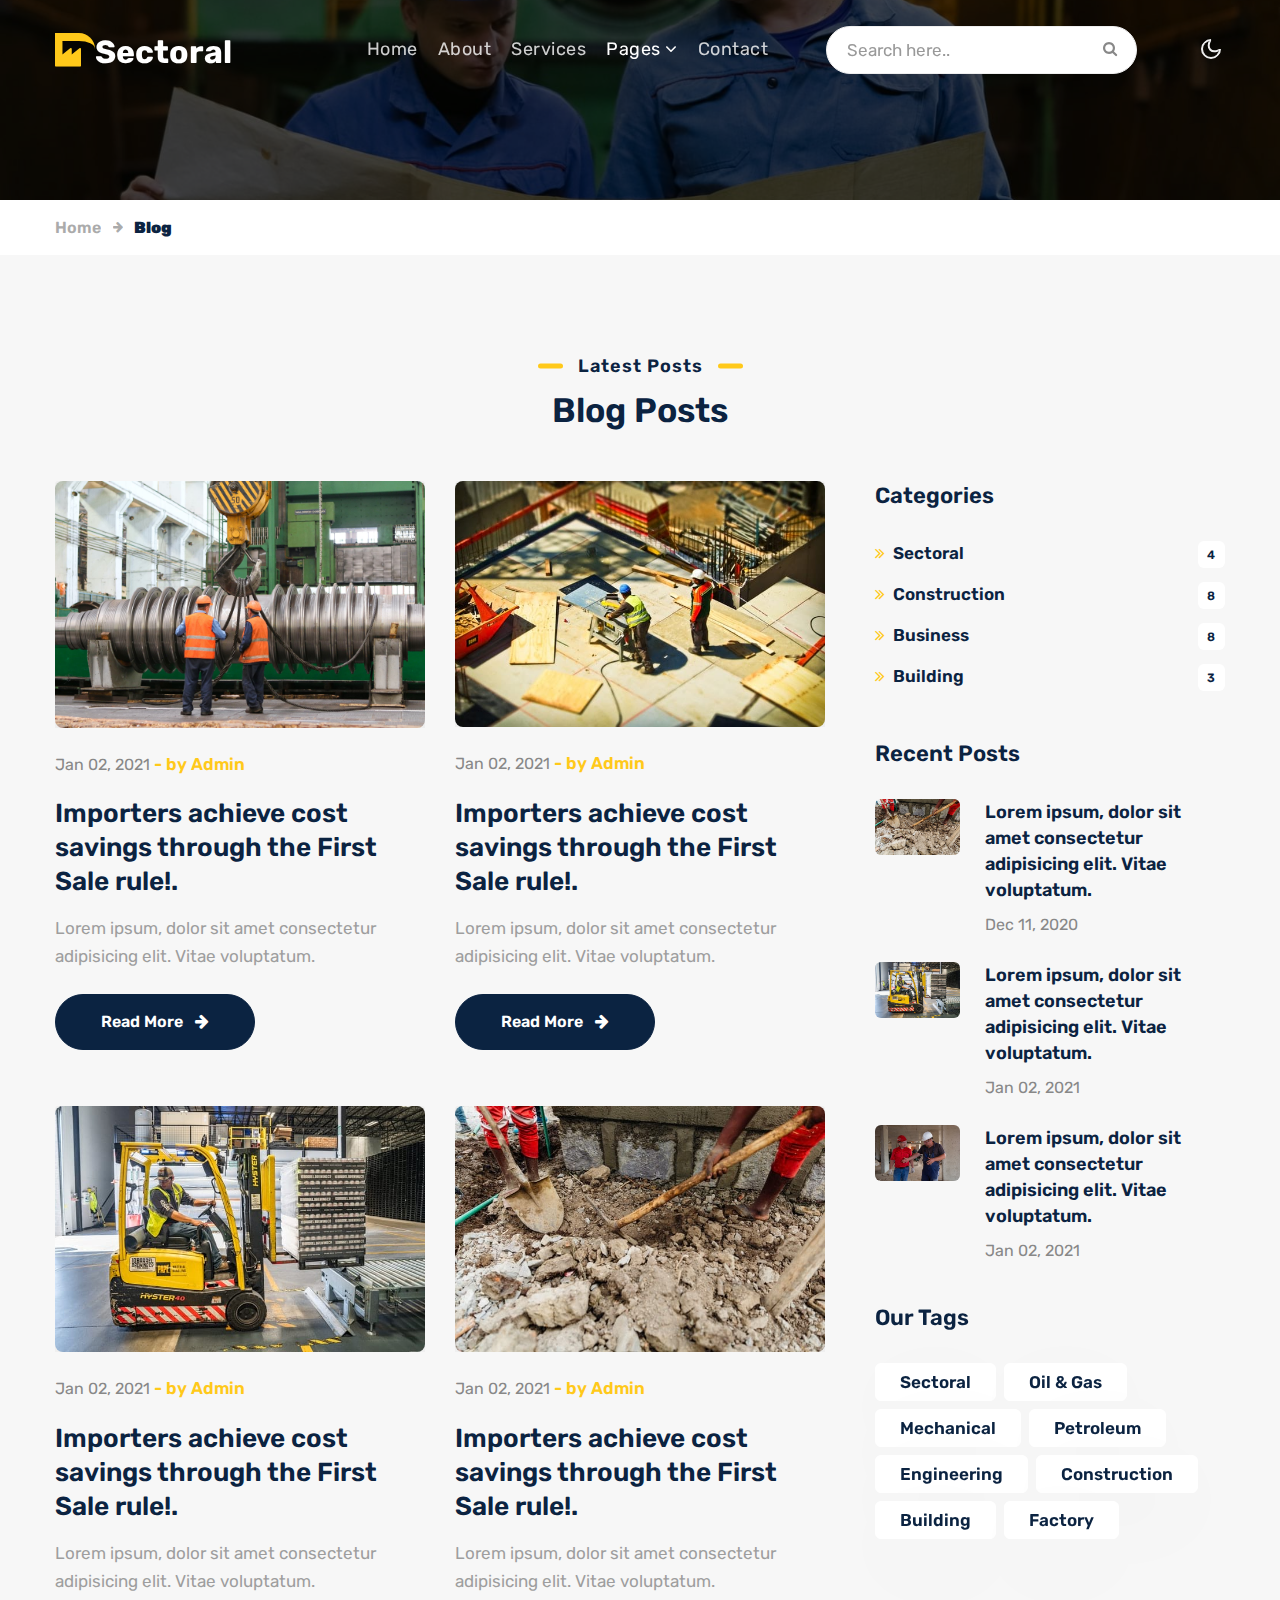
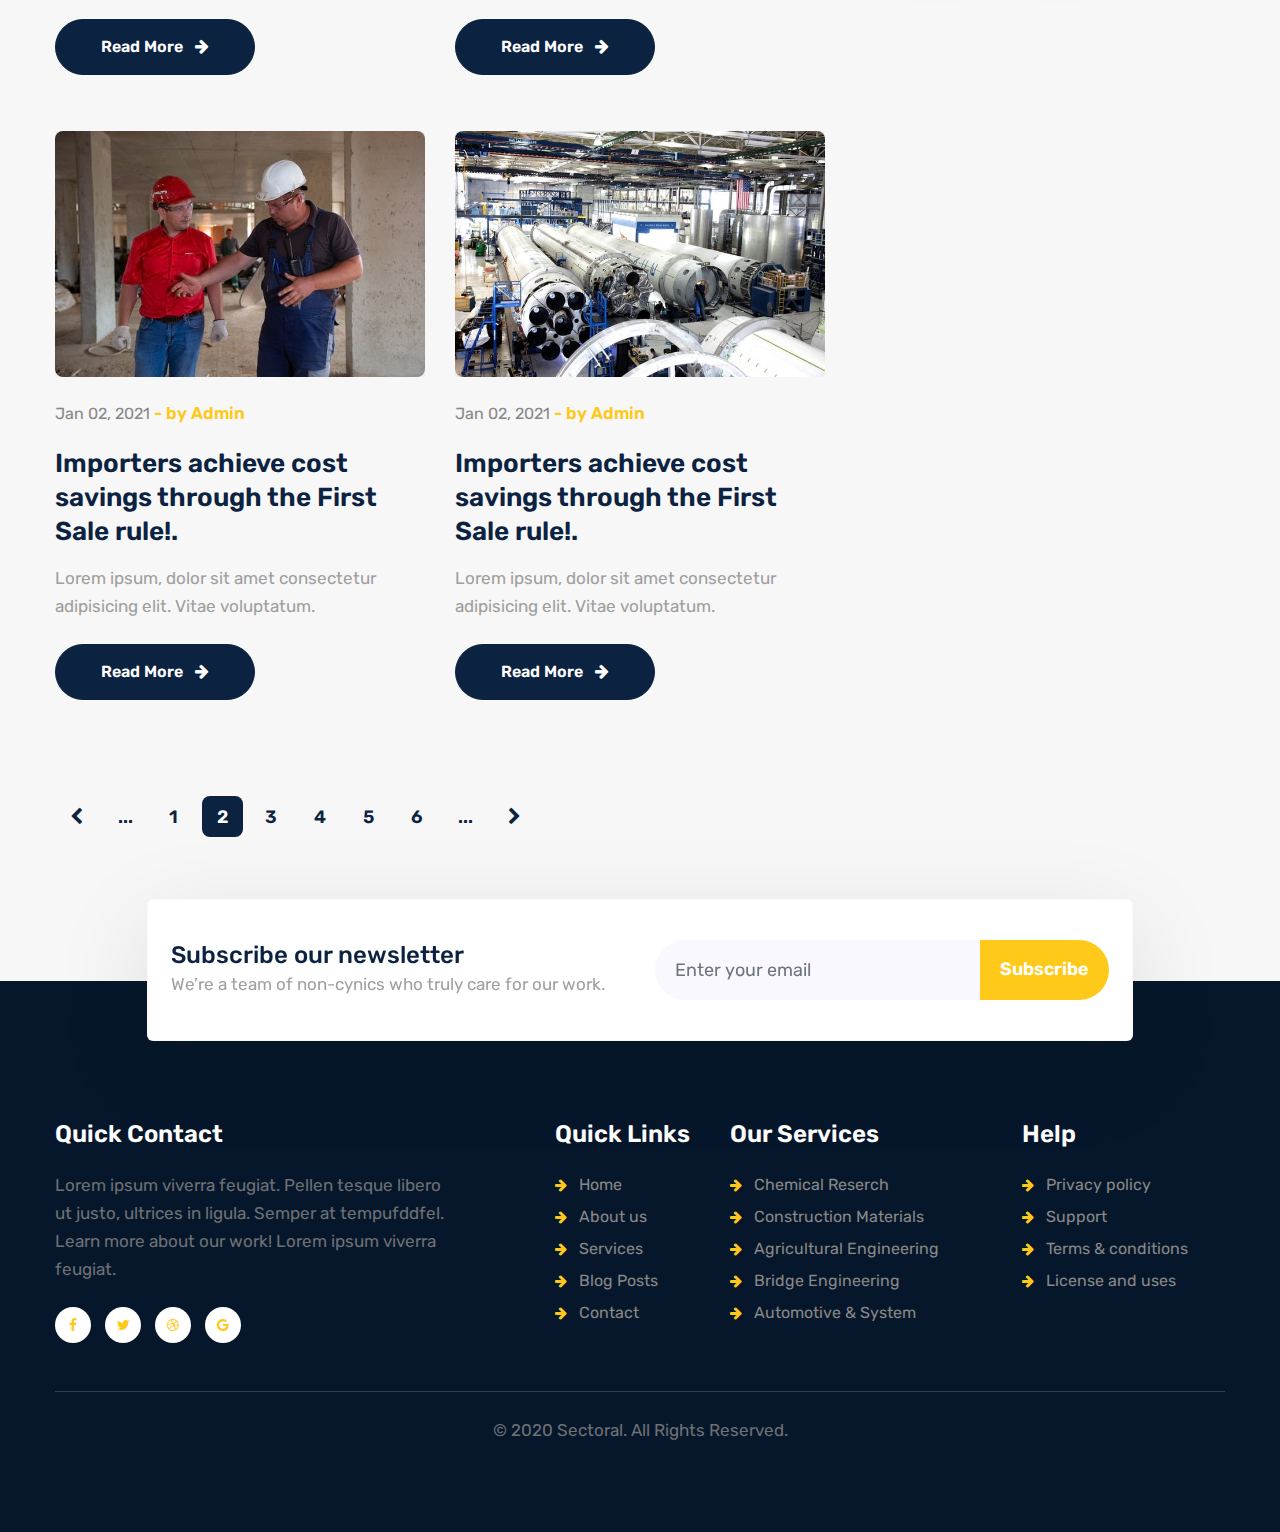
<file: blog.html>
<!doctype html>
<html lang="zxx">

<head>
  <!-- Required meta tags -->
  <meta charset="utf-8">
  <meta name="viewport" content="width=device-width, initial-scale=1, shrink-to-fit=no">
  <meta name="keywords"
    content="Sectoral Responsive web template, Bootstrap Web Templates, Android Compatible web template, Smartphone Compatible web template, free webdesigns for Nokia, Samsung, LG, SonyEricsson, Motorola web design" />
  <title>Sectoral an Industrial Category Bootstrap Responsive Web Template | Home  </title>
  <link href="//fonts.googleapis.com/css2?family=Rubik:wght@300;400;500;600&display=swap" rel="stylesheet">
  <!-- Template CSS -->
  <link rel="stylesheet" href="assets/css/style-liberty.css">
</head>

<body>
 <!--header-->
 <header id="site-header" class="w3lhny-head fixed-top">
  <div class="container">
    <nav class="navbar navbar-expand-lg stroke px-0">
      <h1> <a class="navbar-brand" href="index.html">
        <span class="sublog"><span class="fa fa-industry w3llog-icon" aria-hidden="true"></span>Sec</span>toral
      </a></h1>
      <!-- if logo is image enable this   
<a class="navbar-brand" href="#index.html">
    <img src="image-path" alt="Your logo" title="Your logo" style="height:35px;" />
</a> -->
      <button class="navbar-toggler  collapsed bg-gradient" type="button" data-toggle="collapse"
        data-target="#navbarTogglerDemo02" aria-controls="navbarTogglerDemo02" aria-expanded="false"
        aria-label="Toggle navigation">
        <span class="navbar-toggler-icon fa icon-expand fa-bars"></span>
        <span class="navbar-toggler-icon fa icon-close fa-times"></span>
      </button>

      <div class="collapse navbar-collapse" id="navbarTogglerDemo02">
        <ul class="navbar-nav mx-lg-auto">
          <li class="nav-item">
            <a class="nav-link" href="index.html">Home <span class="sr-only">(current)</span></a>
          </li>
          <li class="nav-item">
            <a class="nav-link" href="about.html">About</a>
          </li>
          <li class="nav-item">
            <a class="nav-link" href="services.html">Services</a>
          </li>
          <li class="nav-item dropdown active">
            <a class="nav-link dropdown-toggle" href="#" id="navbarDropdown" role="button" data-toggle="dropdown"
              aria-haspopup="true" aria-expanded="false">
              Pages <span class="fa fa-angle-down"></span>
            </a>
            <div class="dropdown-menu" aria-labelledby="navbarDropdown">
              <a class="dropdown-item" href="blog.html">Blog posts</a>
              <a class="dropdown-item" href="blog-single.html">Blog single</a>
              <a class="dropdown-item" href="error.html">404 page</a>
              <a class="dropdown-item" href="landing-single.html">Landing page</a>
            </div>
          </li>
          <li class="nav-item">
            <a class="nav-link" href="contact.html">Contact</a>
          </li>
          <!--/search-right-->
          <nav class="ml-lg-5">
            <div class="search-bar">
              <form class="search">
                <input type="search" class="search__input" name="search" placeholder="Search here.."
                  onload="equalWidth()" required>
                <span class="fa fa-search search__icon"></span>
              </form>
            </div>
          </nav>
          <!--//search-right-->
        </ul>
      </div>
      <!-- toggle switch for light and dark theme -->
      <div class="mobile-position">
        <nav class="navigation">
          <div class="theme-switch-wrapper">
            <label class="theme-switch" for="checkbox">
              <input type="checkbox" id="checkbox">
              <div class="mode-container">
                <i class="gg-sun"></i>
                <i class="gg-moon"></i>
              </div>
            </label>
          </div>
        </nav>
      </div>
      <!-- //toggle switch for light and dark theme -->
    </nav>
  </div>
</header>
<!--/header-->
  <!--/inner-page-->

  <div class="inner-banner">
  </div>
  <section class="w3l-breadcrumb">
    <div class="container">
      <ul class="breadcrumbs-custom-path">
        <li><a href="index.html">Home</a></li>
        <li class="active"><span class="fa fa-arrow-right mx-2" aria-hidden="true"></span> Blog</li>
      </ul>
    </div>
  </section>
  <!--//inner-page-->
  <!--/blog-->
  <section class="w3l-text-11 py-5">
    <div class="text11 py-md-5 py-4">
      <div class="container">
        <div class="header-section text-center mx-0 mb-md-5 mb-4">
          <h6 class="title-subhny">Latest Posts</h6>
          <h3 class="title-w3l mt-2">Blog Posts</h3>
        </div>
        <div class="row">
          <div class="col-lg-8 text11-content">
            <div class="row blog-gridshny">
              <div class="col-md-6 item mt-lg-0">
                <div class="card">
                  <div class="card-header p-0 position-relative border-0">
                    <a href="blog-single.html">
                      <img class="card-img-bottom d-block radius-image" src="assets/images/b1.jpg"
                        alt="Card image cap">
                    </a>
                  </div>
                  <div class="card-body p-0 blog-details">
                    <h6 class="mt-4">Jan 02, 2021</h6>
                    <a href="#admin" class="admin">- by Admin </a>
                    <br>
                    <a href="blog-single.html" class="blog-desc">Importers achieve cost savings through the First Sale rule!.</a>
                    <p>Lorem ipsum, dolor sit amet consectetur adipisicing elit. Vitae voluptatum.</p>
                    <a href="blog-single.html" class="btn btn-style btn-primary mt-lg-4 mt-4">Read More <span class="fa fa-arrow-right ml-2" aria-hidden="true"></span></a>
                  </div>
                </div>
              </div>
              <div class="col-md-6 item mt-lg-0 mt-5">
                <div class="card">
                  <div class="card-header p-0 position-relative border-0">
                    <a href="blog-single.html">
                      <img class="card-img-bottom d-block radius-image" src="assets/images/b2.jpg"
                        alt="Card image cap">
                    </a>
                  </div>
                  <div class="card-body p-0 blog-details">
                    <h6 class="mt-4">Jan 02, 2021</h6>
                    <a href="#admin" class="admin">- by Admin </a>
                    <br>
                    <a href="blog-single.html" class="blog-desc">Importers achieve cost savings through the First Sale rule!.</a>
                    <p>Lorem ipsum, dolor sit amet consectetur adipisicing elit. Vitae voluptatum.</p>
                    <a href="blog-single.html" class="btn btn-style btn-primary mt-lg-4 mt-4">Read More <span class="fa fa-arrow-right ml-2" aria-hidden="true"></span></a>
                  </div>
                </div>
              </div>
              <div class="col-md-6 item mt-5 pt-lg-2">
                <div class="card">
                  <div class="card-header p-0 position-relative border-0">
                    <a href="blog-single.html">
                      <img class="card-img-bottom d-block radius-image" src="assets/images/b3.jpg"
                        alt="Card image cap">
                    </a>
                  </div>
                  <div class="card-body p-0 blog-details">
                    <h6 class="mt-4">Jan 02, 2021</h6>
                    <a href="#admin" class="admin">- by Admin </a>
                    <br>
                    <a href="blog-single.html" class="blog-desc">Importers achieve cost savings through the First Sale rule!.</a>
                    <p>Lorem ipsum, dolor sit amet consectetur adipisicing elit. Vitae voluptatum.</p>
                    <a href="blog-single.html" class="btn btn-style btn-primary mt-lg-4 mt-4">Read More <span class="fa fa-arrow-right ml-2" aria-hidden="true"></span></a>
                  </div>
                </div>
              </div>
              <div class="col-md-6 item mt-5 pt-lg-2">
                <div class="card">
                  <div class="card-header p-0 position-relative border-0">
                    <a href="blog-single.html">
                      <img class="card-img-bottom d-block radius-image" src="assets/images/b4.jpg" alt="Card image cap">
                    </a>
                  </div>
                  <div class="card-body p-0 blog-details">
                    <h6 class="mt-4">Jan 02, 2021</h6>
                    <a href="#admin" class="admin">- by Admin </a>
                    <br>
                    <a href="blog-single.html" class="blog-desc">Importers achieve cost savings through the First Sale rule!.</a>
                    <p>Lorem ipsum, dolor sit amet consectetur adipisicing elit. Vitae voluptatum.</p>
                    <a href="blog-single.html" class="btn btn-style btn-primary mt-lg-4 mt-4">Read More <span class="fa fa-arrow-right ml-2" aria-hidden="true"></span></a>
                  </div>
                </div>
              </div>

              <div class="col-md-6 item mt-5 pt-lg-2">
                <div class="card">
                  <div class="card-header p-0 position-relative border-0">
                    <a href="blog-single.html">
                      <img class="card-img-bottom d-block radius-image" src="assets/images/b5.jpg"
                        alt="Card image cap">
                    </a>
                  </div>
                  <div class="card-body p-0 blog-details">
                    <h6 class="mt-4">Jan 02, 2021</h6>
                    <a href="#admin" class="admin">- by Admin </a>
                    <br>
                    <a href="blog-single.html" class="blog-desc">Importers achieve cost savings through the First Sale rule!.</a>
                    <p>Lorem ipsum, dolor sit amet consectetur adipisicing elit. Vitae voluptatum.</p>
                    <a href="blog-single.html" class="btn btn-style btn-primary mt-lg-4 mt-4">Read More <span class="fa fa-arrow-right ml-2" aria-hidden="true"></span></a>
                  </div>
                </div>
              </div>
              <div class="col-md-6 item mt-5 pt-lg-2">
                <div class="card">
                  <div class="card-header p-0 position-relative border-0">
                    <a href="blog-single.html">
                      <img class="card-img-bottom d-block radius-image" src="assets/images/b6.jpg"
                        alt="Card image cap">
                    </a>
                  </div>
                  <div class="card-body p-0 blog-details">
                    <h6 class="mt-4">Jan 02, 2021</h6>
                    <a href="#admin" class="admin">- by Admin </a>
                    <br>
                    <a href="blog-single.html" class="blog-desc">Importers achieve cost savings through the First Sale rule!.</a>
                    <p>Lorem ipsum, dolor sit amet consectetur adipisicing elit. Vitae voluptatum.</p>
                    <a href="blog-single.html" class="btn btn-style btn-primary mt-lg-4 mt-4">Read More <span class="fa fa-arrow-right ml-2" aria-hidden="true"></span></a>
                  </div>
                </div>
              </div>
            </div>
            <!-- pagination -->
            <div class="paginarions mt-5 pt-lg-5 pb-lg-5">
              <ul class="pager">
                <li class="pager__item pager__item--prev"><a class="pager__link" href="#"><span
                      class="fa fa-chevron-left" aria-hidden="true"></span></a></li>
                <li class="pager__item"><a class="pager__link" href="#">...</a></li>
                <li class="pager__item"><a class="pager__link" href="#">1</a></li>
                <li class="pager__item active"><a class="pager__link" href="#">2</a></li>
                <li class="pager__item"><a class="pager__link" href="#">3</a></li>
                <li class="pager__item"><a class="pager__link" href="#">4</a></li>
                <li class="pager__item"><a class="pager__link" href="#">5</a></li>
                <li class="pager__item"><a class="pager__link" href="#">6</a></li>
                <li class="pager__item"><a class="pager__link" href="#">...</a></li>
                <li class="pager__item pager__item--next"><a class="pager__link" href="#"><span
                      class="fa fa-chevron-right" aria-hidden="true"></span></a></li>
              </ul>
            </div>
            <!-- //pagination -->


          </div>
          <div class="sidebar-side col-lg-4 col-md-12 col-sm-12 mt-lg-0 mt-5">
            <aside class="sidebar">
              <!--Blog Category Widget-->
              <div class="sidebar-widget sidebar-blog-category">
                <div class="sidebar-title">
                  <h4>Categories</h4>
                </div>
                <ul class="blog-cat">


                  <li><a href="#link"><span class="fa fa-angle-double-right"></span> Sectoral
                      <label>4</label></a></li>
                  <li><a href="#link"><span class="fa fa-angle-double-right"></span> Construction <label>8</label></a></li>
                  <li><a href="#link"><span class="fa fa-angle-double-right"></span> Business
                      <label>8</label></a></li>
                  <li><a href="#link"><span class="fa fa-angle-double-right"></span> Building <label>3</label></a></li>

                </ul>
              </div>

              <!-- Popular Post Widget-->
              <div class="sidebar-widget popular-posts">
                <div class="sidebar-title">
                  <h4>Recent Posts</h4>
                </div>

                <article class="post">
                  <figure class="post-thumb"><img src="assets/images/b4.jpg" class="radius-image" alt=""></figure>
                  <div class="text"><a href="blog-single.html">Lorem ipsum, dolor sit amet consectetur adipisicing elit. Vitae voluptatum.</a>
                  </div>
                  <div class="post-info">Dec 11, 2020</div>
                </article>

                <article class="post">
                  <figure class="post-thumb"><img src="assets/images/b3.jpg" class="radius-image" alt=""></figure>
                  <div class="text"><a href="blog-single.html">Lorem ipsum, dolor sit amet consectetur adipisicing elit. Vitae voluptatum.
                    </a></div>
                  <div class="post-info">Jan 02, 2021</div>
                </article>

                <article class="post">
                  <figure class="post-thumb"><img src="assets/images/b5.jpg" class="radius-image" alt=""></figure>
                  <div class="text"><a href="blog-single.html">Lorem ipsum, dolor sit amet consectetur adipisicing elit. Vitae voluptatum.</a>
                  </div>
                  <div class="post-info">Jan 02, 2021</div>
                </article>

              </div>

              <!-- sidebar sticky -->
              <div class="sidebar-sticky">
                <div class="sidebar-sticky-fix">
                  <!--Blog Category Widget-->

                  <!-- Tags Widget-->
                  <div class="sidebar-widget popular-tags">
                    <div class="sidebar-title">
                      <h4>Our Tags</h4>
                    </div>
                    <a href="#url">Sectoral</a>
                    <a href="#url">Oil & Gas</a>
                    <a href="#url">Mechanical</a>
                    <a href="#url">Petroleum</a>
                    <a href="#url">Engineering</a>
                    <a href="#url">Construction</a>
                    <a href="#url">Building</a>
                    <a href="#url">Factory</a>

                  </div>

                  <!-- Subscribe Widget-->

                </div>
              </div>
              <!-- //sidebar sticky -->

            </aside>
          </div>
        </div>
      </div>
    </div>
  </section>

  <!--//blog-->
  <!-- footer-28 block -->
  <footer class="footer-28 position-relative py-5">
    <div class="container py-lg-3">
      <div class="w3l-forms-9 px-md-2" id="newsletter">
        <div class="main-w3 py-4">
          <div class="container-fluid py-lg-3 py-2">
            <div class="row align-items-center">
              <div class="main-midd col-lg-6">
                <h4 class="">Subscribe our newsletter</h4>
                <p>We’re a team of non-cynics who truly care for our work.</p>
              </div>
              <div class="main-midd-2 col-lg-6 mt-lg-0 mt-4">
                <form action="#url" method="GET" class="rightside-form d-sm-flex">
                  <input type="email" class="form-control" name="email" placeholder="Enter your email">
                  <button class="btn" type="submit">Subscribe</button>
                </form>
              </div>
            </div>
          </div>
        </div>
      </div>
      <div class="row footer-top-28 mt-4">
        <div class="col-lg-5 footer-list-28 pr-lg-5 mt-5">
          <h6 class="footer-title-28">Quick Contact</h6>
          <p class="pr-lg-5">Lorem ipsum viverra feugiat. Pellen tesque libero ut justo, ultrices in ligula. Semper at
            tempufddfel. Learn more about our work! Lorem ipsum viverra feugiat.</p>

          <div class="main-social-footer-28 mt-4">
            <ul class="social-icons">
              <li class="facebook">
                <a href="#link" title="Facebook">
                  <span class="fa fa-facebook" aria-hidden="true"></span>
                </a>
              </li>
              <li class="twitter">
                <a href="#link" title="Twitter">
                  <span class="fa fa-twitter" aria-hidden="true"></span>
                </a>
              </li>
              <li class="dribbble">
                <a href="#link" title="Dribbble">
                  <span class="fa fa-dribbble" aria-hidden="true"></span>
                </a>
              </li>
              <li class="google">
                <a href="#link" title="Google">
                  <span class="fa fa-google" aria-hidden="true"></span>
                </a>
              </li>
            </ul>
          </div>
        </div>
        <div class="col-lg-7">
          <div class="row">
            <div class="col-md-3 col-sm-6 footer-list-28 mt-5">
              <h6 class="footer-title-28">Quick Links</h6>
              <ul>
                <li><a href="index.html"><span class="fa fa-arrow-right mr-2" aria-hidden="true"></span> Home</a></li>
                <li><a href="about.html"><span class="fa fa-arrow-right mr-2" aria-hidden="true"></span> About us</a></li>
                <li><a href="services.html"><span class="fa fa-arrow-right mr-2" aria-hidden="true"></span> Services</a></li>
                <li><a href="blog.html"><span class="fa fa-arrow-right mr-2" aria-hidden="true"></span> Blog Posts</a></li>
                <li><a href="contact.html"><span class="fa fa-arrow-right mr-2" aria-hidden="true"></span> Contact</a></li>
              </ul>
            </div>
            <div class="col-md-5 col-sm-6 footer-list-28 mt-5">
              <h6 class="footer-title-28">Our Services</h6>
              <ul>
                <li><a href="#reserch"><span class="fa fa-arrow-right mr-2" aria-hidden="true"></span> Chemical Reserch</a></li>
                <li><a href="#construction"><span class="fa fa-arrow-right mr-2" aria-hidden="true"></span> Construction Materials</a></li>
                <li><a href="#agricultural"><span class="fa fa-arrow-right mr-2" aria-hidden="true"></span> Agricultural Engineering</a></li>
                <li><a href="#bridge"><span class="fa fa-arrow-right mr-2" aria-hidden="true"></span> Bridge Engineering</a></li>
                <li><a href="#automotive"><span class="fa fa-arrow-right mr-2" aria-hidden="true"></span> Automotive & System</a></li>
              </ul>
            </div>
            <div class="col-md-4 col-sm-6 footer-list-28 mt-5">
              <h6 class="footer-title-28">Help</h6>
              <ul>
                <li><a href="#privacy"><span class="fa fa-arrow-right mr-2" aria-hidden="true"></span> Privacy policy</a></li>
                <li><a href="#support"><span class="fa fa-arrow-right mr-2" aria-hidden="true"></span> Support</a></li>
                <li><a href="#terms"><span class="fa fa-arrow-right mr-2" aria-hidden="true"></span> Terms & conditions</a></li>
                <li><a href="#license"><span class="fa fa-arrow-right mr-2" aria-hidden="true"></span> License and uses</a></li>
              </ul>
            </div>

          </div>
        </div>
      </div>
       <div class="midd-footer-28 align-center py-4 mt-5">
        <p class="copy-footer-28 text-center"> &copy; 2020 Sectoral. All Rights Reserved.</p>
      </div>
    </div>


    <!-- move top -->
    <button onclick="topFunction()" id="movetop" title="Go to top">
      &#10548;
    </button>
    <script>
      // When the user scrolls down 20px from the top of the document, show the button
      window.onscroll = function () {
        scrollFunction()
      };

      function scrollFunction() {
        if (document.body.scrollTop > 20 || document.documentElement.scrollTop > 20) {
          document.getElementById("movetop").style.display = "block";
        } else {
          document.getElementById("movetop").style.display = "none";
        }
      }

      // When the user clicks on the button, scroll to the top of the document
      function topFunction() {
        document.body.scrollTop = 0;
        document.documentElement.scrollTop = 0;
      }
    </script>
    <!-- /move top -->
    <!-- //footer-28 block -->
  </footer>

  <!-- Template JavaScript -->
  <script src="assets/js/jquery-3.3.1.min.js"></script>
  <script src="assets/js/theme-change.js"></script>
  <!--/MENU-JS-->
  <script>
    $(window).on("scroll", function () {
      var scroll = $(window).scrollTop();

      if (scroll >= 80) {
        $("#site-header").addClass("nav-fixed");
      } else {
        $("#site-header").removeClass("nav-fixed");
      }
    });

    //Main navigation Active Class Add Remove
    $(".navbar-toggler").on("click", function () {
      $("header").toggleClass("active");
    });
    $(document).on("ready", function () {
      if ($(window).width() > 991) {
        $("header").removeClass("active");
      }
      $(window).on("resize", function () {
        if ($(window).width() > 991) {
          $("header").removeClass("active");
        }
      });
    });
  </script>
  <!--//MENU-JS-->

  <script src="assets/js/bootstrap.min.js"></script>

</body>

</html>
</file>
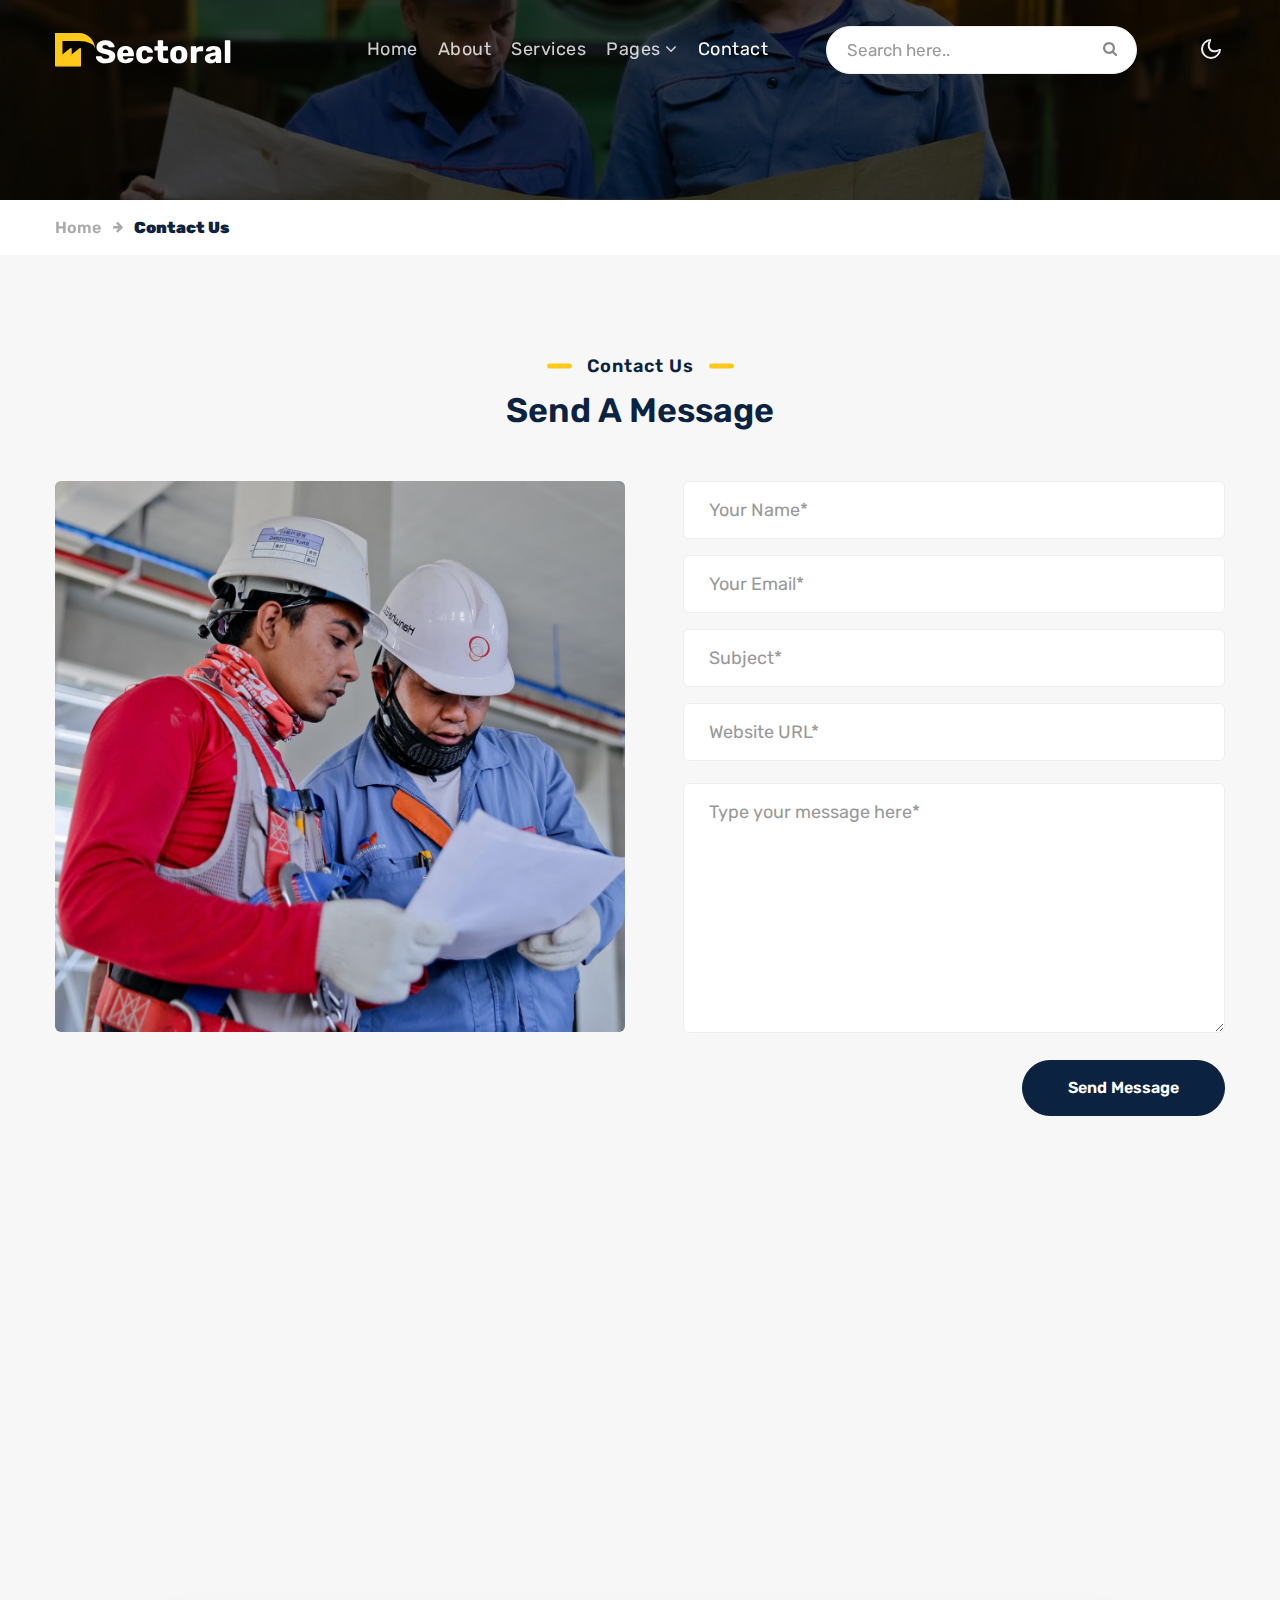
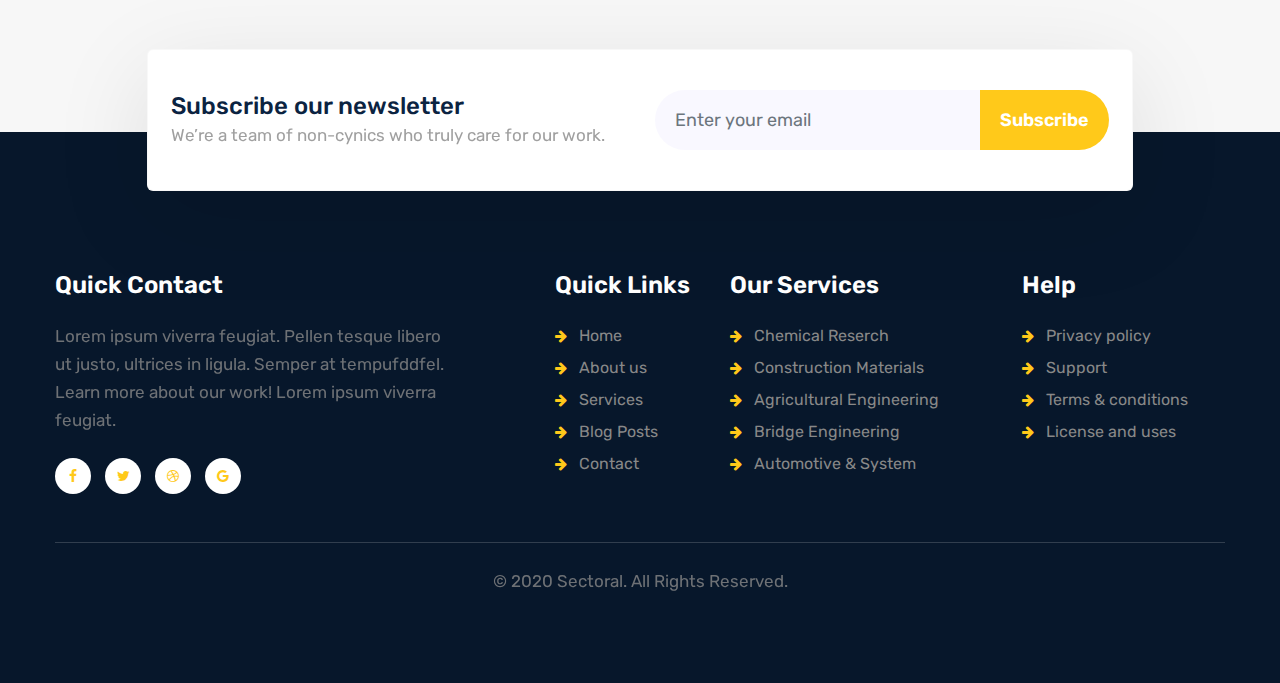
<file: contact.html>
<!doctype html>
<html lang="zxx">

<head>
  <!-- Required meta tags -->
  <meta charset="utf-8">
  <meta name="viewport" content="width=device-width, initial-scale=1, shrink-to-fit=no">
  <meta name="keywords"
    content="Sectoral Responsive web template, Bootstrap Web Templates, Android Compatible web template, Smartphone Compatible web template, free webdesigns for Nokia, Samsung, LG, SonyEricsson, Motorola web design" />
  <title>Sectoral an Industrial Category Bootstrap Responsive Web Template | Home  </title>
  <link href="//fonts.googleapis.com/css2?family=Rubik:wght@300;400;500;600&display=swap" rel="stylesheet">
  <!-- Template CSS -->
  <link rel="stylesheet" href="assets/css/style-liberty.css">
</head>

<body>
  <!--header-->
  <header id="site-header" class="w3lhny-head fixed-top">
    <div class="container">
      <nav class="navbar navbar-expand-lg stroke px-0">
        <h1> <a class="navbar-brand" href="index.html">
          <span class="sublog"><span class="fa fa-industry w3llog-icon" aria-hidden="true"></span>Sec</span>toral
        </a></h1>
        <!-- if logo is image enable this   
  <a class="navbar-brand" href="#index.html">
      <img src="image-path" alt="Your logo" title="Your logo" style="height:35px;" />
  </a> -->
        <button class="navbar-toggler  collapsed bg-gradient" type="button" data-toggle="collapse"
          data-target="#navbarTogglerDemo02" aria-controls="navbarTogglerDemo02" aria-expanded="false"
          aria-label="Toggle navigation">
          <span class="navbar-toggler-icon fa icon-expand fa-bars"></span>
          <span class="navbar-toggler-icon fa icon-close fa-times"></span>
        </button>

        <div class="collapse navbar-collapse" id="navbarTogglerDemo02">
          <ul class="navbar-nav mx-lg-auto">
            <li class="nav-item">
              <a class="nav-link" href="index.html">Home <span class="sr-only">(current)</span></a>
            </li>
            <li class="nav-item">
              <a class="nav-link" href="about.html">About</a>
            </li>
            <li class="nav-item">
              <a class="nav-link" href="services.html">Services</a>
            </li>
            <li class="nav-item dropdown">
              <a class="nav-link dropdown-toggle" href="#" id="navbarDropdown" role="button" data-toggle="dropdown"
                aria-haspopup="true" aria-expanded="false">
                Pages <span class="fa fa-angle-down"></span>
              </a>
              <div class="dropdown-menu" aria-labelledby="navbarDropdown">
                <a class="dropdown-item" href="blog.html">Blog posts</a>
                <a class="dropdown-item" href="blog-single.html">Blog single</a>
                <a class="dropdown-item" href="error.html">404 page</a>
                <a class="dropdown-item" href="landing-single.html">Landing page</a>
              </div>
            </li>
            <li class="nav-item active">
              <a class="nav-link" href="contact.html">Contact</a>
            </li>
            <!--/search-right-->
            <nav class="ml-lg-5">
              <div class="search-bar">
                <form class="search">
                  <input type="search" class="search__input" name="search" placeholder="Search here.."
                    onload="equalWidth()" required>
                  <span class="fa fa-search search__icon"></span>
                </form>
              </div>
            </nav>
            <!--//search-right-->
          </ul>
        </div>
        <!-- toggle switch for light and dark theme -->
        <div class="mobile-position">
          <nav class="navigation">
            <div class="theme-switch-wrapper">
              <label class="theme-switch" for="checkbox">
                <input type="checkbox" id="checkbox">
                <div class="mode-container">
                  <i class="gg-sun"></i>
                  <i class="gg-moon"></i>
                </div>
              </label>
            </div>
          </nav>
        </div>
        <!-- //toggle switch for light and dark theme -->
      </nav>
    </div>
  </header>
  <!--/header-->
  <!--/inner-page-->

  <div class="inner-banner">
  </div>
  <section class="w3l-breadcrumb">
    <div class="container">
      <ul class="breadcrumbs-custom-path">
        <li><a href="index.html">Home</a></li>
        <li class="active"><span class="fa fa-arrow-right mx-2" aria-hidden="true"></span> Contact Us</li>
      </ul>
    </div>
  </section>
  <!--//inner-page-->
  <!-- /contact-section -->
  <section class="w3l-contact-2 py-5" id="contact">
    <div class="container py-lg-5 py-md-4 py-2">
      <div class="header-section text-center mx-0 mb-md-5 mb-4">
        <h6 class="title-subhny">Contact Us</h6>
        <h3 class="title-w3l mt-2">Send a Message</h3>
      </div>
      <div class="contact-grids d-grid">
        <div class="contact-left-img">
          <img src="assets/images/ab1.jpg" class="img-fluid radius-image" alt="">
        </div>
        <div class="contact-right">
          <form action="https://sendmail.w3layouts.com/submitForm" method="post" class="signin-form">
            <div class="input-grids">

              <input type="text" name="w3lName" id="w3lName" placeholder="Your Name*" class="contact-input"
                required="" />
              <input type="email" name="w3lSender" id="w3lSender" placeholder="Your Email*" class="contact-input"
                required="" />
              <input type="text" name="w3lSubect" id="w3lSubect" placeholder="Subject*" class="contact-input"
                required="" />
              <input type="text" name="w3lWebsite" id="w3lWebsite" placeholder="Website URL*" class="contact-input"
                required="" />
            </div>
            <div class="form-input">
              <textarea name="w3lMessage" id="w3lMessage" placeholder="Type your message here*" required=""></textarea>
            </div>
            <div class="form-buttonhny text-lg-right">
              <button class="btn btn-style btn-primary">Send Message</button>
            </div>
          </form>
        </div>
      </div>
      <div class="map-iframe mt-5 mb-lg-5 pb-lg-4">
        <iframe
          src="https://www.google.com/maps/embed?pb=!1m18!1m12!1m3!1d317718.69319292053!2d-0.3817765050863085!3d51.528307984912544!2m3!1f0!2f0!3f0!3m2!1i1024!2i768!4f13.1!3m3!1m2!1s0x47d8a00baf21de75%3A0x52963a5addd52a99!2sLondon%2C+UK!5e0!3m2!1sen!2spl!4v1562654563739!5m2!1sen!2spl"
          width="100%" height="400" frameborder="0" style="border: 0px;" allowfullscreen=""></iframe>
      </div>
    </div>
  </section>

  <!-- //contact-section -->
  <!-- footer-28 block -->
  <footer class="footer-28 position-relative py-5">
    <div class="container py-lg-3">
      <div class="w3l-forms-9 px-md-2" id="newsletter">
        <div class="main-w3 py-4">
          <div class="container-fluid py-lg-3 py-2">
            <div class="row align-items-center">
              <div class="main-midd col-lg-6">
                <h4 class="">Subscribe our newsletter</h4>
                <p>We’re a team of non-cynics who truly care for our work.</p>
              </div>
              <div class="main-midd-2 col-lg-6 mt-lg-0 mt-4">
                <form action="#url" method="GET" class="rightside-form d-sm-flex">
                  <input type="email" class="form-control" name="email" placeholder="Enter your email">
                  <button class="btn" type="submit">Subscribe</button>
                </form>
              </div>
            </div>
          </div>
        </div>
      </div>
      <div class="row footer-top-28 mt-4">
        <div class="col-lg-5 footer-list-28 pr-lg-5 mt-5">
          <h6 class="footer-title-28">Quick Contact</h6>
          <p class="pr-lg-5">Lorem ipsum viverra feugiat. Pellen tesque libero ut justo, ultrices in ligula. Semper at
            tempufddfel. Learn more about our work! Lorem ipsum viverra feugiat.</p>

          <div class="main-social-footer-28 mt-4">
            <ul class="social-icons">
              <li class="facebook">
                <a href="#link" title="Facebook">
                  <span class="fa fa-facebook" aria-hidden="true"></span>
                </a>
              </li>
              <li class="twitter">
                <a href="#link" title="Twitter">
                  <span class="fa fa-twitter" aria-hidden="true"></span>
                </a>
              </li>
              <li class="dribbble">
                <a href="#link" title="Dribbble">
                  <span class="fa fa-dribbble" aria-hidden="true"></span>
                </a>
              </li>
              <li class="google">
                <a href="#link" title="Google">
                  <span class="fa fa-google" aria-hidden="true"></span>
                </a>
              </li>
            </ul>
          </div>
        </div>
        <div class="col-lg-7">
          <div class="row">
            <div class="col-md-3 col-sm-6 footer-list-28 mt-5">
              <h6 class="footer-title-28">Quick Links</h6>
              <ul>
                <li><a href="index.html"><span class="fa fa-arrow-right mr-2" aria-hidden="true"></span> Home</a></li>
                <li><a href="about.html"><span class="fa fa-arrow-right mr-2" aria-hidden="true"></span> About us</a>
                </li>
                <li><a href="services.html"><span class="fa fa-arrow-right mr-2" aria-hidden="true"></span> Services</a>
                </li>
                <li><a href="blog.html"><span class="fa fa-arrow-right mr-2" aria-hidden="true"></span> Blog Posts</a>
                </li>
                <li><a href="contact.html"><span class="fa fa-arrow-right mr-2" aria-hidden="true"></span> Contact</a>
                </li>
              </ul>
            </div>
            <div class="col-md-5 col-sm-6 footer-list-28 mt-5">
              <h6 class="footer-title-28">Our Services</h6>
              <ul>
                <li><a href="#reserch"><span class="fa fa-arrow-right mr-2" aria-hidden="true"></span> Chemical
                    Reserch</a></li>
                <li><a href="#construction"><span class="fa fa-arrow-right mr-2" aria-hidden="true"></span> Construction
                    Materials</a></li>
                <li><a href="#agricultural"><span class="fa fa-arrow-right mr-2" aria-hidden="true"></span> Agricultural
                    Engineering</a></li>
                <li><a href="#bridge"><span class="fa fa-arrow-right mr-2" aria-hidden="true"></span> Bridge
                    Engineering</a></li>
                <li><a href="#automotive"><span class="fa fa-arrow-right mr-2" aria-hidden="true"></span> Automotive &
                    System</a></li>
              </ul>
            </div>
            <div class="col-md-4 col-sm-6 footer-list-28 mt-5">
              <h6 class="footer-title-28">Help</h6>
              <ul>
                <li><a href="#privacy"><span class="fa fa-arrow-right mr-2" aria-hidden="true"></span> Privacy
                    policy</a></li>
                <li><a href="#support"><span class="fa fa-arrow-right mr-2" aria-hidden="true"></span> Support</a></li>
                <li><a href="#terms"><span class="fa fa-arrow-right mr-2" aria-hidden="true"></span> Terms &
                    conditions</a></li>
                <li><a href="#license"><span class="fa fa-arrow-right mr-2" aria-hidden="true"></span> License and
                    uses</a></li>
              </ul>
            </div>

          </div>
        </div>
      </div>
      <div class="midd-footer-28 align-center py-4 mt-5">
        <p class="copy-footer-28 text-center"> &copy; 2020 Sectoral. All Rights Reserved.</p>
      </div>
    </div>


    <!-- move top -->
    <button onclick="topFunction()" id="movetop" title="Go to top">
      &#10548;
    </button>
    <script>
      // When the user scrolls down 20px from the top of the document, show the button
      window.onscroll = function () {
        scrollFunction()
      };

      function scrollFunction() {
        if (document.body.scrollTop > 20 || document.documentElement.scrollTop > 20) {
          document.getElementById("movetop").style.display = "block";
        } else {
          document.getElementById("movetop").style.display = "none";
        }
      }

      // When the user clicks on the button, scroll to the top of the document
      function topFunction() {
        document.body.scrollTop = 0;
        document.documentElement.scrollTop = 0;
      }
    </script>
    <!-- /move top -->
    <!-- //footer-28 block -->
  </footer>

  <!-- Template JavaScript -->
  <script src="assets/js/jquery-3.3.1.min.js"></script>
  <script src="assets/js/theme-change.js"></script>
  <!--/MENU-JS-->
  <script>
    $(window).on("scroll", function () {
      var scroll = $(window).scrollTop();

      if (scroll >= 80) {
        $("#site-header").addClass("nav-fixed");
      } else {
        $("#site-header").removeClass("nav-fixed");
      }
    });

    //Main navigation Active Class Add Remove
    $(".navbar-toggler").on("click", function () {
      $("header").toggleClass("active");
    });
    $(document).on("ready", function () {
      if ($(window).width() > 991) {
        $("header").removeClass("active");
      }
      $(window).on("resize", function () {
        if ($(window).width() > 991) {
          $("header").removeClass("active");
        }
      });
    });
  </script>
  <!--//MENU-JS-->

  <script src="assets/js/bootstrap.min.js"></script>

</body>

</html>
</file>
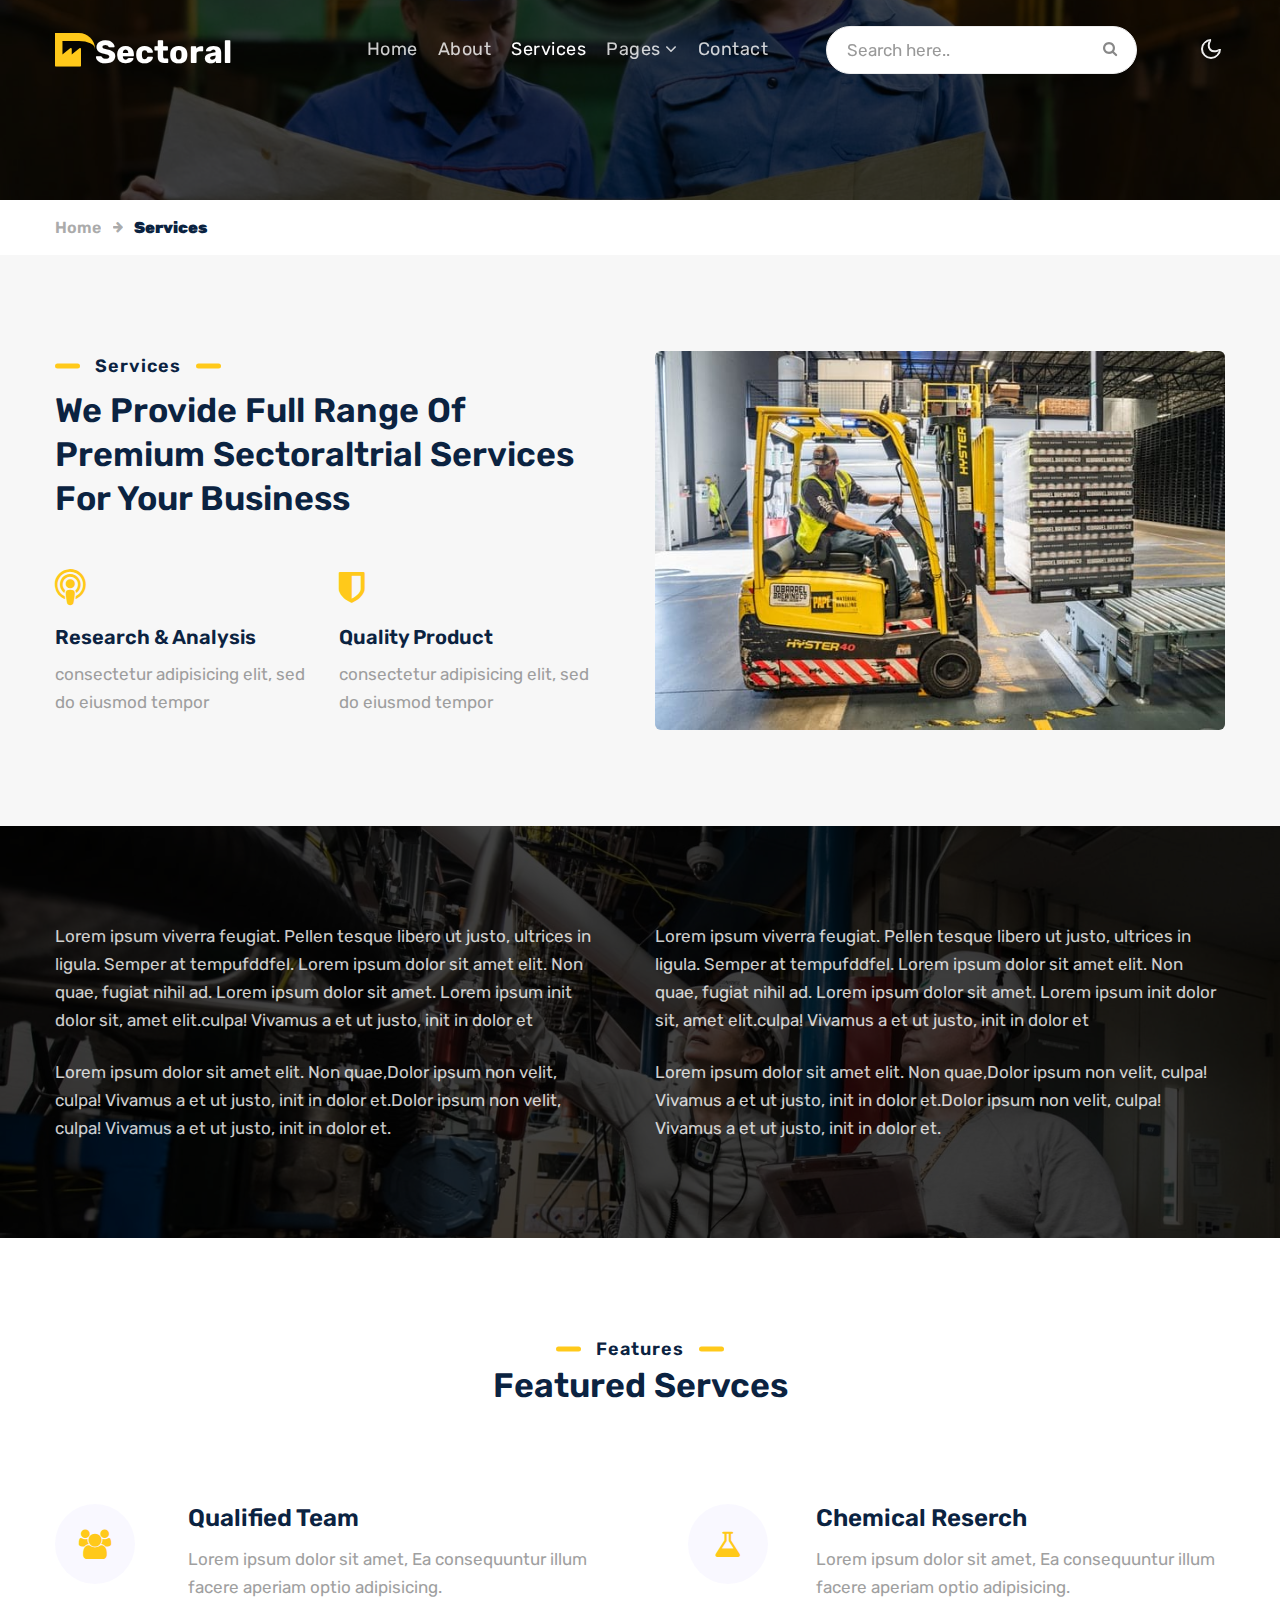
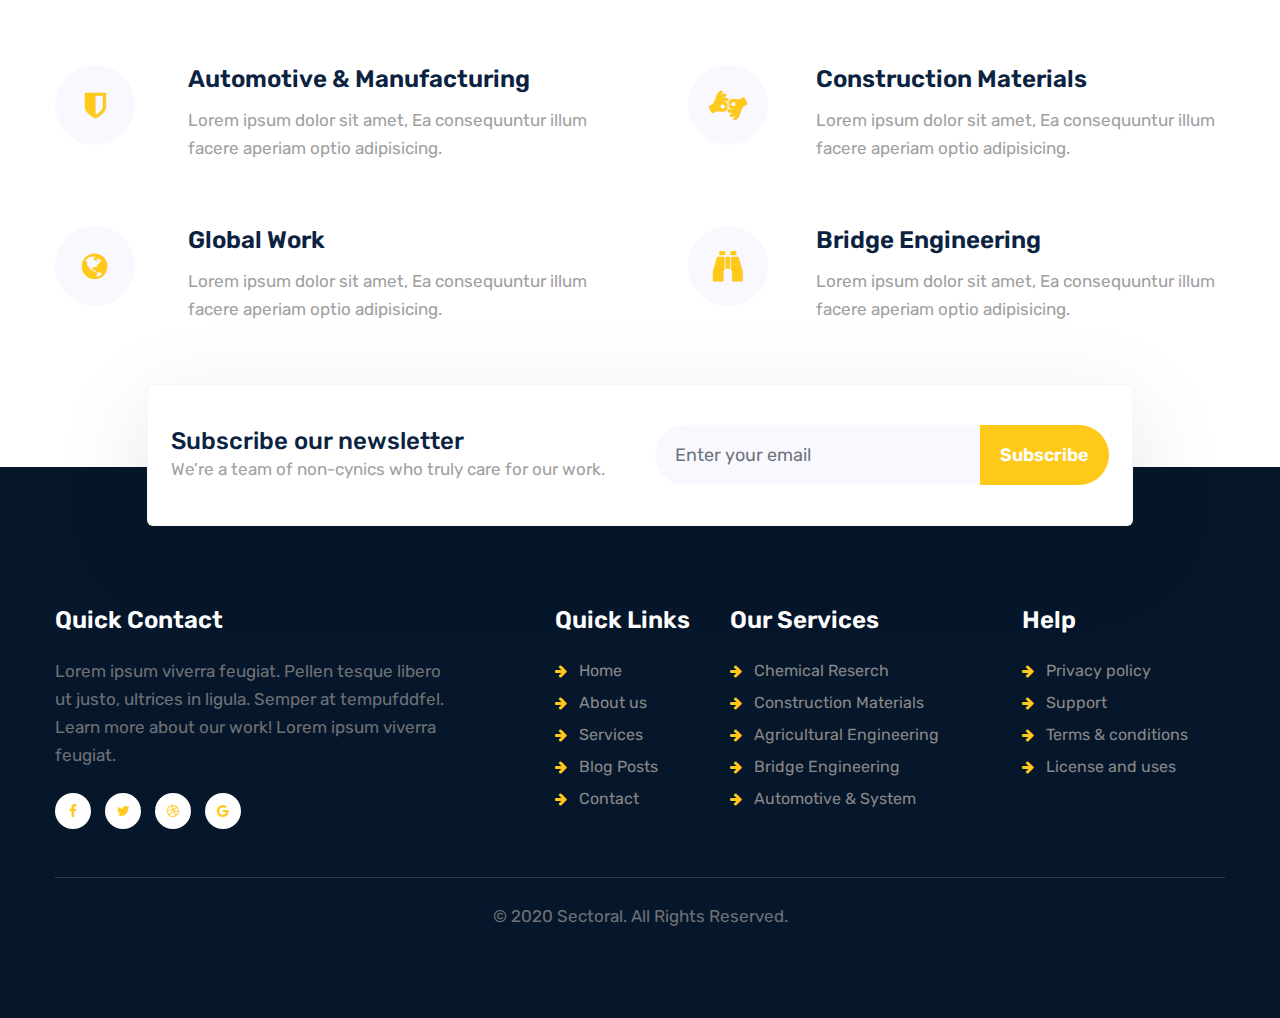
<file: services.html>
<!doctype html>
<html lang="zxx">

<head>
  <!-- Required meta tags -->
  <meta charset="utf-8">
  <meta name="viewport" content="width=device-width, initial-scale=1, shrink-to-fit=no">
  <meta name="keywords"
    content="Sectoral Responsive web template, Bootstrap Web Templates, Android Compatible web template, Smartphone Compatible web template, free webdesigns for Nokia, Samsung, LG, SonyEricsson, Motorola web design" />
  <title>Sectoral an Industrial Category Bootstrap Responsive Web Template | Home  </title>
  <link href="//fonts.googleapis.com/css2?family=Rubik:wght@300;400;500;600&display=swap" rel="stylesheet">
  <!-- Template CSS -->
  <link rel="stylesheet" href="assets/css/style-liberty.css">
</head>

<body>
   <!--header-->
   <header id="site-header" class="w3lhny-head fixed-top">
    <div class="container">
      <nav class="navbar navbar-expand-lg stroke px-0">
        <h1> <a class="navbar-brand" href="index.html">
          <span class="sublog"><span class="fa fa-industry w3llog-icon" aria-hidden="true"></span>Sec</span>toral
        </a></h1>
        <!-- if logo is image enable this   
  <a class="navbar-brand" href="#index.html">
      <img src="image-path" alt="Your logo" title="Your logo" style="height:35px;" />
  </a> -->
        <button class="navbar-toggler  collapsed bg-gradient" type="button" data-toggle="collapse"
          data-target="#navbarTogglerDemo02" aria-controls="navbarTogglerDemo02" aria-expanded="false"
          aria-label="Toggle navigation">
          <span class="navbar-toggler-icon fa icon-expand fa-bars"></span>
          <span class="navbar-toggler-icon fa icon-close fa-times"></span>
        </button>

        <div class="collapse navbar-collapse" id="navbarTogglerDemo02">
          <ul class="navbar-nav mx-lg-auto">
            <li class="nav-item">
              <a class="nav-link" href="index.html">Home <span class="sr-only">(current)</span></a>
            </li>
            <li class="nav-item">
              <a class="nav-link" href="about.html">About</a>
            </li>
            <li class="nav-item active">
              <a class="nav-link" href="services.html">Services</a>
            </li>
            <li class="nav-item dropdown">
              <a class="nav-link dropdown-toggle" href="#" id="navbarDropdown" role="button" data-toggle="dropdown"
                aria-haspopup="true" aria-expanded="false">
                Pages <span class="fa fa-angle-down"></span>
              </a>
              <div class="dropdown-menu" aria-labelledby="navbarDropdown">
                <a class="dropdown-item" href="blog.html">Blog posts</a>
                <a class="dropdown-item" href="blog-single.html">Blog single</a>
                <a class="dropdown-item" href="error.html">404 page</a>
                <a class="dropdown-item" href="landing-single.html">Landing page</a>
              </div>
            </li>
            <li class="nav-item">
              <a class="nav-link" href="contact.html">Contact</a>
            </li>
            <!--/search-right-->
            <nav class="ml-lg-5">
              <div class="search-bar">
                <form class="search">
                  <input type="search" class="search__input" name="search" placeholder="Search here.."
                    onload="equalWidth()" required>
                  <span class="fa fa-search search__icon"></span>
                </form>
              </div>
            </nav>
            <!--//search-right-->
          </ul>
        </div>
        <!-- toggle switch for light and dark theme -->
        <div class="mobile-position">
          <nav class="navigation">
            <div class="theme-switch-wrapper">
              <label class="theme-switch" for="checkbox">
                <input type="checkbox" id="checkbox">
                <div class="mode-container">
                  <i class="gg-sun"></i>
                  <i class="gg-moon"></i>
                </div>
              </label>
            </div>
          </nav>
        </div>
        <!-- //toggle switch for light and dark theme -->
      </nav>
    </div>
  </header>
  <!--/header-->
  <!--/inner-page-->

  <div class="inner-banner">
  </div>
  <section class="w3l-breadcrumb">
    <div class="container">
      <ul class="breadcrumbs-custom-path">
        <li><a href="index.html">Home</a></li>
        <li class="active"><span class="fa fa-arrow-right mx-2" aria-hidden="true"></span> Services</li>
      </ul>
    </div>
  </section>
  <!--//inner-page-->
  <!-- services-page-->
  <section class="w3l-index3" id="services1">
    <div class="midd-w3 py-5">
      <div class="container py-lg-5 py-md-3">
        <div class="row cwp23-content">
          <div class="col-lg-6 cwp23-text pr-lg-5">
            <div class="cwp23-title">
              <span class="title-subhny mb-2">Services</span>
              <h3 class="title-w3l mb-5">We Provide Full Range Of Premium Sectoraltrial
                Services For Your Business </h3>
            </div>
            <div class="cwp23-text-cols">
              <div class="column">
                <span class="fa fa-podcast" aria-hidden="true"></span>
                <a href="#">Research & Analysis</a>
                <p>consectetur adipisicing elit, sed do eiusmod tempor </p>
              </div>
              <div class="column">
                <span class="fa fa-shield" aria-hidden="true"></span>
                <a href="#">Quality Product</a>
                <p>consectetur adipisicing elit, sed do eiusmod tempor </p>
              </div>
            </div>
          </div>
          <div class="col-6 cwp23-img mt-lg-0 mt-5">
            <img src="assets/images/b3.jpg" alt="" class="radius-image img-fluid">
          </div>
        </div>
      </div>
    </div>
  </section>
  <!-- //services-page-->
  <!-- stats -->
  <section class="w3l-stats py-5" id="services2">
    <div class="gallery-inner container py-sm-5">
      <div class="row services-2-grids">
        <div class="col-lg-6 services-2-gd pr-lg-5">
          <p class="">Lorem ipsum viverra feugiat. Pellen tesque libero ut justo,
            ultrices in ligula. Semper at tempufddfel. Lorem ipsum dolor sit amet
            elit. Non quae, fugiat nihil ad. Lorem ipsum dolor sit amet. Lorem ipsum init
            dolor sit, amet elit.culpa! Vivamus a et ut justo, init in dolor et </p>
          <p class="mt-4">
            Lorem ipsum dolor sit amet
            elit. Non quae,Dolor ipsum non velit, culpa! Vivamus a et ut justo, init in dolor et.Dolor ipsum non velit,
            culpa! Vivamus a et ut justo, init in dolor et.
          </p>

        </div>
        <div class="col-lg-6 services-2-gd mt-lg-0 mt-5">
          <p class="">Lorem ipsum viverra feugiat. Pellen tesque libero ut justo,
            ultrices in ligula. Semper at tempufddfel. Lorem ipsum dolor sit amet
            elit. Non quae, fugiat nihil ad. Lorem ipsum dolor sit amet. Lorem ipsum init
            dolor sit, amet elit.culpa! Vivamus a et ut justo, init in dolor et </p>
          <p class="mt-4">
            Lorem ipsum dolor sit amet
            elit. Non quae,Dolor ipsum non velit, culpa! Vivamus a et ut justo, init in dolor et.Dolor ipsum non velit,
            culpa! Vivamus a et ut justo, init in dolor et.
          </p>

        </div>

      </div>
    </div>
  </section>
  <!-- //stats -->
  <!-- /w3l-content-4-->
  <section class="w3l-content-4 py-5" id="features">
    <div class="content-4-main py-lg-5 py-md-4 py-2">
      <div class="container">
        <div class="title-content text-center">
          <h3 class="title-subhny"> Features</h3>
          <h3 class="title-w3l mx-lg-5">Featured Servces</h3>
        </div>
        <div class="content-info-in row mt-5 pt-lg-5 pb-lg-5">
          <div class="content-left col-lg-6">
            <div class="row content4-right-grids mb-sm-5 mb-4 pb-3">
              <div class="col-2 content4-right-icon">
                <div class="content4-icon icon-clr1">
                  <span class="fa fa-users"></span>
                </div>
              </div>
              <div class="col-10 content4-right-info pl-lg-5">
                <h6><a href="#url">Qualified Team</a></h6>
                <p>Lorem ipsum dolor sit amet, Ea consequuntur illum facere aperiam optio
                  adipisicing.</p>
              </div>
            </div>
            <div class="row content4-right-grids mb-sm-5 mb-4 pb-3">
              <div class="col-2 content4-right-icon">
                <div class="content4-icon icon-clr2">
                  <span class="fa fa-shield"></span>
                </div>
              </div>
              <div class="col-10 content4-right-info pl-lg-5">
                <h6><a href="#url">Automotive & Manufacturing</a></h6>
                <p>Lorem ipsum dolor sit amet, Ea consequuntur illum facere aperiam optio
                  adipisicing.</p>
              </div>
            </div>
            <div class="row content4-right-grids">
              <div class="col-2 content4-right-icon">
                <div class="content4-icon icon-clr3">
                  <span class="fa fa-globe"></span>
                </div>
              </div>
              <div class="col-10 content4-right-info pl-lg-5">
                <h6><a href="#url">Global Work</a></h6>
                <p>Lorem ipsum dolor sit amet, Ea consequuntur illum facere aperiam optio
                  adipisicing.</p>
              </div>
            </div>
          </div>
          <div class="content-right col-lg-6 mt-lg-0 mt-5 pl-lg-5">
            <div class="row content4-right-grids mb-sm-5 mb-4 pb-3">
              <div class="col-2 content4-right-icon">
                <div class="content4-icon icon-clr4">
                  <span class="fa fa-flask"></span>
                </div>
              </div>
              <div class="col-10 content4-right-info pl-lg-5">
                <h6><a href="#url"> Chemical Reserch</a></h6>
                <p>Lorem ipsum dolor sit amet, Ea consequuntur illum facere aperiam optio
                  adipisicing.</p>
              </div>
            </div>
            <div class="row content4-right-grids mb-sm-5 mb-4 pb-3">
              <div class="col-2 content4-right-icon">
                <div class="content4-icon icon-clr5">
                  <span class="fa fa-american-sign-language-interpreting"></span>
                </div>
              </div>
              <div class="col-10 content4-right-info pl-lg-5">
                <h6><a href="#url">Construction Materials</a></h6>
                <p>Lorem ipsum dolor sit amet, Ea consequuntur illum facere aperiam optio
                  adipisicing.</p>
              </div>
            </div>
            <div class="row content4-right-grids">
              <div class="col-2 content4-right-icon">
                <div class="content4-icon icon-clr6">
                  <span class="fa fa-binoculars"></span>
                </div>
              </div>
              <div class="col-10 content4-right-info pl-lg-5">
                <h6><a href="#url">Bridge Engineering</a></h6>
                <p>Lorem ipsum dolor sit amet, Ea consequuntur illum facere aperiam optio
                  adipisicing.</p>
              </div>
            </div>
          </div>
        </div>
      </div>
    </div>
  </section>
  <!-- //w3l-content-4-->
  <!-- footer-28 block -->
  <footer class="footer-28 position-relative py-5">
    <div class="container py-lg-3">
      <div class="w3l-forms-9 px-md-2" id="newsletter">
        <div class="main-w3 py-4">
          <div class="container-fluid py-lg-3 py-2">
            <div class="row align-items-center">
              <div class="main-midd col-lg-6">
                <h4 class="">Subscribe our newsletter</h4>
                <p>We’re a team of non-cynics who truly care for our work.</p>
              </div>
              <div class="main-midd-2 col-lg-6 mt-lg-0 mt-4">
                <form action="#url" method="GET" class="rightside-form d-sm-flex">
                  <input type="email" class="form-control" name="email" placeholder="Enter your email">
                  <button class="btn" type="submit">Subscribe</button>
                </form>
              </div>
            </div>
          </div>
        </div>
      </div>
      <div class="row footer-top-28 mt-4">
        <div class="col-lg-5 footer-list-28 pr-lg-5 mt-5">
          <h6 class="footer-title-28">Quick Contact</h6>
          <p class="pr-lg-5">Lorem ipsum viverra feugiat. Pellen tesque libero ut justo, ultrices in ligula. Semper at
            tempufddfel. Learn more about our work! Lorem ipsum viverra feugiat.</p>

          <div class="main-social-footer-28 mt-4">
            <ul class="social-icons">
              <li class="facebook">
                <a href="#link" title="Facebook">
                  <span class="fa fa-facebook" aria-hidden="true"></span>
                </a>
              </li>
              <li class="twitter">
                <a href="#link" title="Twitter">
                  <span class="fa fa-twitter" aria-hidden="true"></span>
                </a>
              </li>
              <li class="dribbble">
                <a href="#link" title="Dribbble">
                  <span class="fa fa-dribbble" aria-hidden="true"></span>
                </a>
              </li>
              <li class="google">
                <a href="#link" title="Google">
                  <span class="fa fa-google" aria-hidden="true"></span>
                </a>
              </li>
            </ul>
          </div>
        </div>
        <div class="col-lg-7">
          <div class="row">
            <div class="col-md-3 col-sm-6 footer-list-28 mt-5">
              <h6 class="footer-title-28">Quick Links</h6>
              <ul>
                <li><a href="index.html"><span class="fa fa-arrow-right mr-2" aria-hidden="true"></span> Home</a></li>
                <li><a href="about.html"><span class="fa fa-arrow-right mr-2" aria-hidden="true"></span> About us</a></li>
                <li><a href="services.html"><span class="fa fa-arrow-right mr-2" aria-hidden="true"></span> Services</a></li>
                <li><a href="blog.html"><span class="fa fa-arrow-right mr-2" aria-hidden="true"></span> Blog Posts</a></li>
                <li><a href="contact.html"><span class="fa fa-arrow-right mr-2" aria-hidden="true"></span> Contact</a></li>
              </ul>
            </div>
            <div class="col-md-5 col-sm-6 footer-list-28 mt-5">
              <h6 class="footer-title-28">Our Services</h6>
              <ul>
                <li><a href="#reserch"><span class="fa fa-arrow-right mr-2" aria-hidden="true"></span> Chemical Reserch</a></li>
                <li><a href="#construction"><span class="fa fa-arrow-right mr-2" aria-hidden="true"></span> Construction Materials</a></li>
                <li><a href="#agricultural"><span class="fa fa-arrow-right mr-2" aria-hidden="true"></span> Agricultural Engineering</a></li>
                <li><a href="#bridge"><span class="fa fa-arrow-right mr-2" aria-hidden="true"></span> Bridge Engineering</a></li>
                <li><a href="#automotive"><span class="fa fa-arrow-right mr-2" aria-hidden="true"></span> Automotive & System</a></li>
              </ul>
            </div>
            <div class="col-md-4 col-sm-6 footer-list-28 mt-5">
              <h6 class="footer-title-28">Help</h6>
              <ul>
                <li><a href="#privacy"><span class="fa fa-arrow-right mr-2" aria-hidden="true"></span> Privacy policy</a></li>
                <li><a href="#support"><span class="fa fa-arrow-right mr-2" aria-hidden="true"></span> Support</a></li>
                <li><a href="#terms"><span class="fa fa-arrow-right mr-2" aria-hidden="true"></span> Terms & conditions</a></li>
                <li><a href="#license"><span class="fa fa-arrow-right mr-2" aria-hidden="true"></span> License and uses</a></li>
              </ul>
            </div>

          </div>
        </div>
      </div>
       <div class="midd-footer-28 align-center py-4 mt-5">
        <p class="copy-footer-28 text-center"> &copy; 2020 Sectoral. All Rights Reserved.</p>
      </div>
    </div>


    <!-- move top -->
    <button onclick="topFunction()" id="movetop" title="Go to top">
      &#10548;
    </button>
    <script>
      // When the user scrolls down 20px from the top of the document, show the button
      window.onscroll = function () {
        scrollFunction()
      };

      function scrollFunction() {
        if (document.body.scrollTop > 20 || document.documentElement.scrollTop > 20) {
          document.getElementById("movetop").style.display = "block";
        } else {
          document.getElementById("movetop").style.display = "none";
        }
      }

      // When the user clicks on the button, scroll to the top of the document
      function topFunction() {
        document.body.scrollTop = 0;
        document.documentElement.scrollTop = 0;
      }
    </script>
    <!-- /move top -->
    <!-- //footer-28 block -->
  </footer>

  <!-- Template JavaScript -->
  <script src="assets/js/jquery-3.3.1.min.js"></script>
  <script src="assets/js/theme-change.js"></script>
  <!--/MENU-JS-->
  <script>
    $(window).on("scroll", function () {
      var scroll = $(window).scrollTop();

      if (scroll >= 80) {
        $("#site-header").addClass("nav-fixed");
      } else {
        $("#site-header").removeClass("nav-fixed");
      }
    });

    //Main navigation Active Class Add Remove
    $(".navbar-toggler").on("click", function () {
      $("header").toggleClass("active");
    });
    $(document).on("ready", function () {
      if ($(window).width() > 991) {
        $("header").removeClass("active");
      }
      $(window).on("resize", function () {
        if ($(window).width() > 991) {
          $("header").removeClass("active");
        }
      });
    });
  </script>
  <!--//MENU-JS-->

  <script src="assets/js/bootstrap.min.js"></script>

</body>

</html>
</file>
